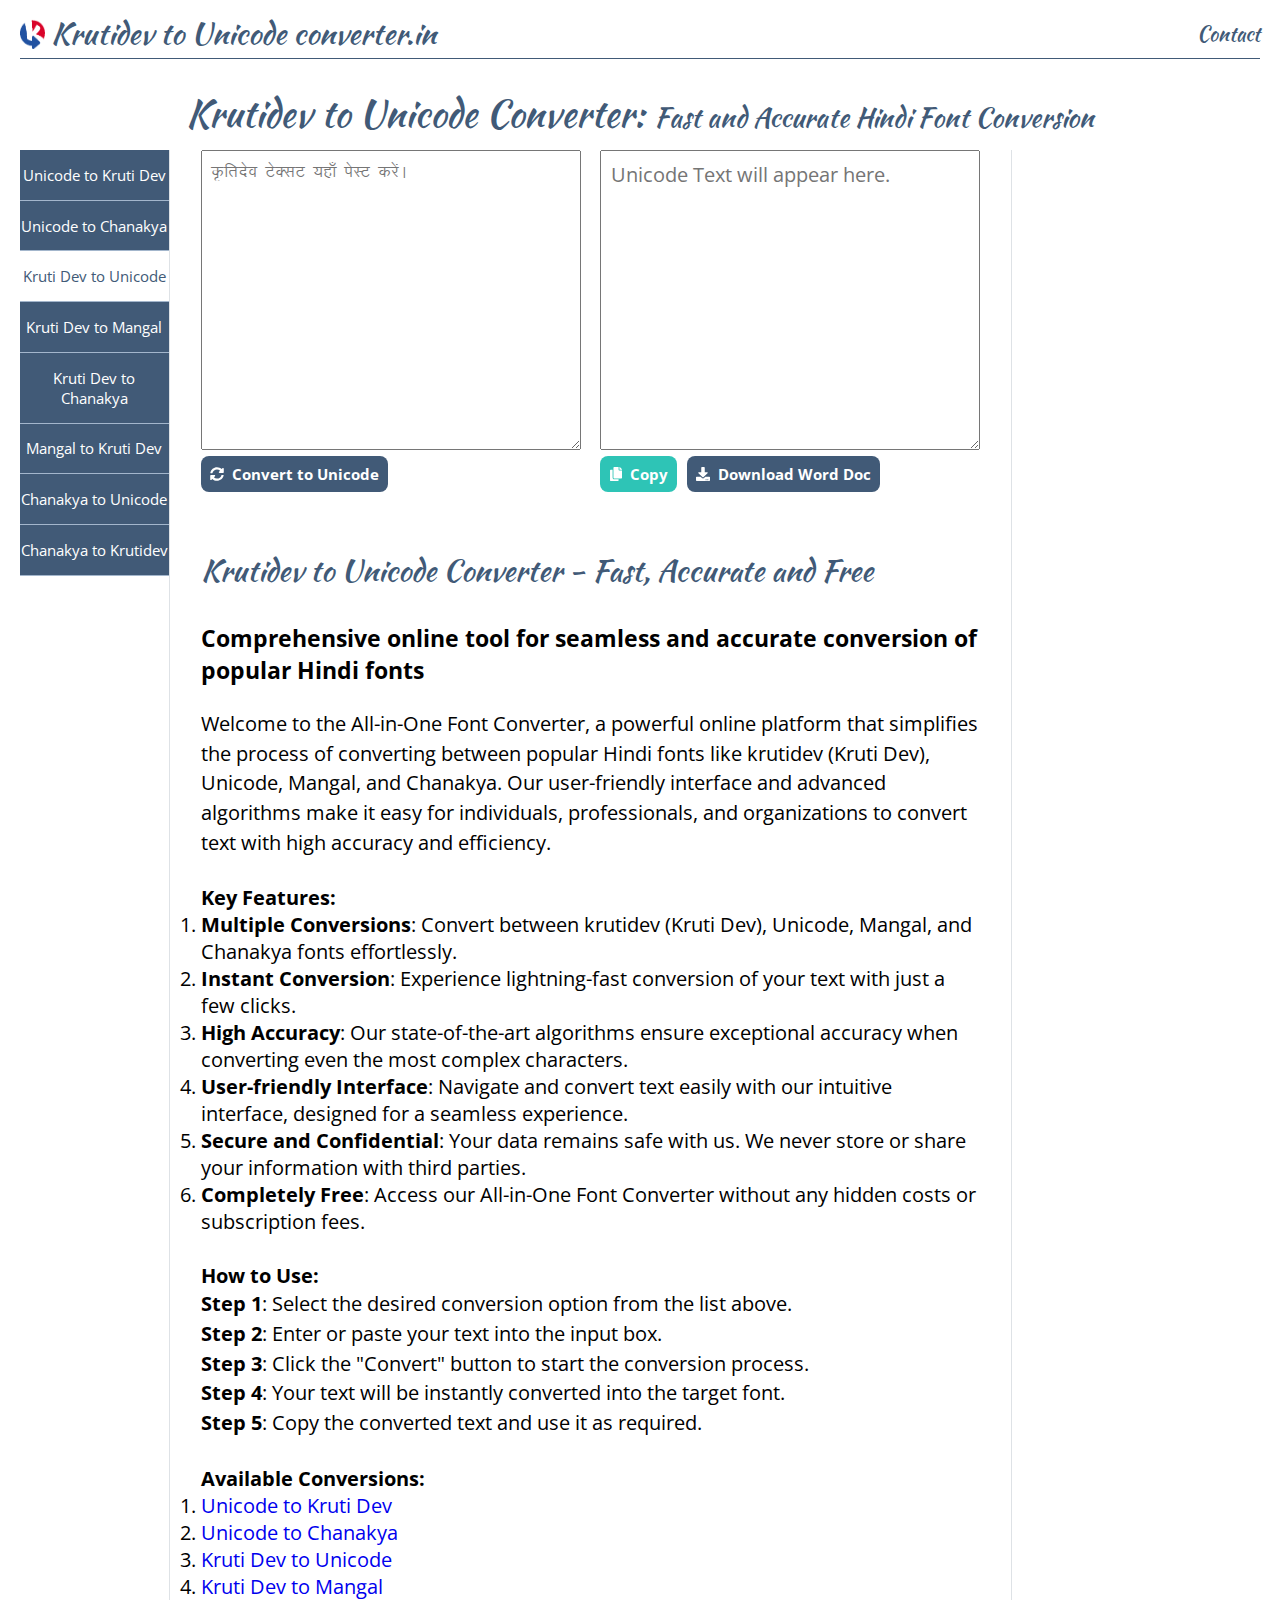
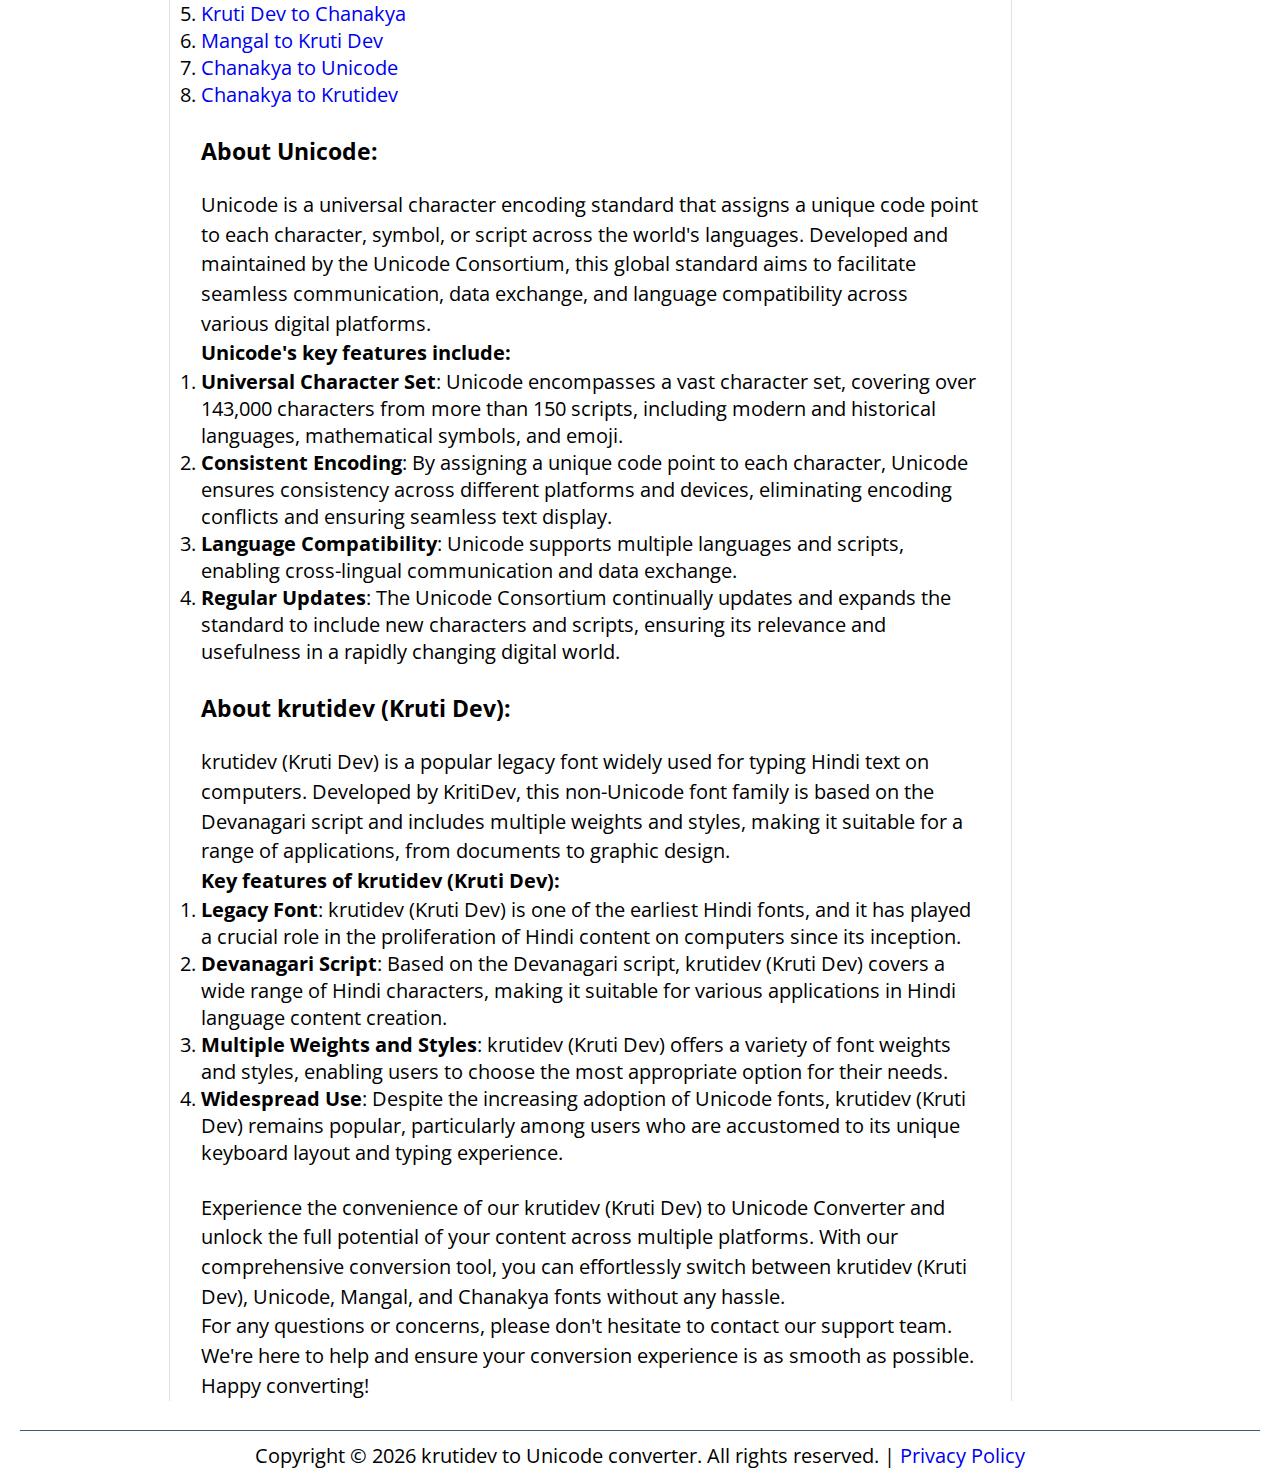
<file: src/index.html>
<!DOCTYPE html>
<html lang="en">

<head>
	<meta charset="UTF-8">
	<meta http-equiv="X-UA-Compatible" content="IE=edge">
	<meta name="viewport" content="width=device-width, initial-scale=1.0">
	<title>Krutidev to Unicode Converter - Krutidev, Unicode, Mangal and Chanakya Font Converters - Free Online
		Devanagari Font Conversion Tool</title>
	<meta name="title" content="krutidev to Unicode Font Converter">
	<meta name="description"
		content="Free online Hindi font conversion tool for Krutidev to Unicode, Unicode to Krutidev, Krutidev to Mangal, Mangal to Krutidev, Chanakya to Unicode, Unicode to Chanakya, Krutidev to Chanakya, and Chanakya to Krutidev. Convert Devanagari text quickly and accurately. Easily convert Krutidev to Unicode with our free online Devanagari font converter. Transform Krutidev-encoded Hindi text into Unicode in just a few clicks.">
	<meta name="keywords"
		content="Krutidev to Unicode converter, Unicode to Krutidev, Krutidev to Mangal, Mangal to Krutidev, Chanakya to Unicode, Unicode to Chanakya, Krutidev to Chanakya, Chanakya to Krutidev, Hindi font conversion, Devanagari font converter, Devanagari font conversion, online Krutidev converter, Krutidev Unicode transformation, Hindi font translation">

	<meta name="robots" content="index,follow">
	<meta name="copyright" content="Copyright © krutidev to Unicode Converter, 2023">
	<meta name="author" content="krutidev to unicode Converter">

	<link rel="shortcut icon" href="images/logo.png">
	<!-- CSS files -->
	<link rel="stylesheet" href="css/Adstyles.css">

	<!-- Google tag (gtag.js) -->
	<script async src="https://www.googletagmanager.com/gtag/js?id=G-FGCCK4E46G"></script>
	<script>
		window.dataLayer = window.dataLayer || [];
		function gtag() { dataLayer.push(arguments); }
		gtag('js', new Date());

		gtag('config', 'G-FGCCK4E46G');
	</script>
</head>

<body>

	<header>
		<nav class="navbar">
			<div class="navbar_logo-title">
				<a class="navbar_logo" href="index.html">
					<img src="images/logor.png" alt="Krutidev to Unicode converter logo">
				</a>
				<span class="title nowrap">Krutidev to Unicode converter.in</span>
			</div>
			<a class="navbar_link" href="contact.html">Contact</a>
		</nav>
	</header>

	<main class="main">
		<h1 class="main_h1 center">Krutidev to Unicode Converter: <span class="h1_span"> Fast and Accurate Hindi
				Font Conversion</span></h1>

		<div class="wrapper">
			<div class="secondary-nav">
				<ul class="secondary-nav_ul center">
					<li><a href="unicode-to-kruti-dev.html">Unicode to Kruti Dev</a></li>
					<li><a href="unicode-to-chanakya.html">Unicode to Chanakya</a></li>
					<li><a href="index.html">Kruti Dev to Unicode</a></li>
					<li><a href="kruti-dev-to-mangal.html">Kruti Dev to Mangal</a></li>
					<li><a href="kruti-dev-to-chanakya.html">Kruti Dev to Chanakya</a></li>
					<li><a href="mangal-to-kruti-dev.html">Mangal to Kruti Dev</a></li>
					<li><a href="chanakya-to-unicode.html">Chanakya to Unicode</a></li>
					<li><a href="chanakya-to-kruti-dev.html">Chanakya to Krutidev</a></li>
				</ul>
			</div>
			<section class="main_content">
				<div class="container">
					<div class="div_textarea">
						<textarea class="main_textarea font-kr" name="krutitext" id="krutitext"
							placeholder="Ñfrnso VsDlV ;gk¡ isLV djsaA" rows="10" onkeyup="krutiunicode()"
							onpaste="krutiunicode()" onchange="krutiunicode()"></textarea>

						<button class="main_btn center" onclick="krutiunicode()"><img src="images/icons/convert.svg"
								alt="convert_icon">Convert to
							Unicode</button>

					</div>
					<div class="div_textarea">
						<textarea class="main_textarea" name="unicodetext" id="unicodetext"
							placeholder="Unicode Text will appear here." rows="10"></textarea>

						<div class="container-btn">
							<button class="main_btn center copy-btn" onclick="copyclipboard()"><img
									src="images/icons/svg.svg" alt="copy_icon"> <span id="copy_txt">Copy</span></button>
							<button class="main_btn center" onclick="u_word()"><img src="images/icons/download.svg"
									alt="download_icon">Download Word Doc</button>
						</div>
					</div>
				</div>

				<article class="article">
					<h2 class="article_h2">Krutidev to Unicode Converter - Fast, Accurate and Free</h2>
					<h3 class="article_h3">Comprehensive online tool for seamless and accurate conversion of popular
						Hindi fonts</h3>
					<p>Welcome to the All-in-One Font Converter, a powerful online platform that simplifies the
						process
						of converting between popular Hindi fonts like krutidev (Kruti Dev), Unicode, Mangal, and
						Chanakya. Our
						user-friendly interface and advanced algorithms make it easy for individuals, professionals,
						and
						organizations to convert text with high accuracy and efficiency. </p>
					<br>
					<h4>Key Features:</h4>
					<ol class="article_ol">
						<li><b> Multiple Conversions</b>: Convert between krutidev (Kruti Dev), Unicode, Mangal, and
							Chanakya fonts
							effortlessly.</li>
						<li><b>Instant Conversion</b>: Experience lightning-fast conversion of your text with just a
							few
							clicks.</li>
						<li><b> High Accuracy</b>: Our state-of-the-art algorithms ensure exceptional accuracy when
							converting even the most complex characters.</li>
						<li><b> User-friendly Interface</b>: Navigate and convert text easily with our intuitive
							interface, designed for a seamless experience.</li>
						<li><b> Secure and Confidential</b>: Your data remains safe with us. We never store or share
							your information with third parties.</li>
						<li><b> Completely Free</b>: Access our All-in-One Font Converter without any hidden costs
							or
							subscription fees.</li>
					</ol>
					<br>
					<h4>How to Use:</h4>
					<p><b>Step 1</b>: Select the desired conversion option from the list above.</p>
					<p><b>Step 2</b>: Enter or paste your text into the input box.</p>
					<p><b>Step 3</b>: Click the "Convert" button to start the conversion process.</p>
					<p><b>Step 4</b>: Your text will be instantly converted into the target font.</p>
					<p><b>Step 5</b>: Copy the converted text and use it as required.</p>
					<br>
					<h4>Available Conversions:</h4>
					<ol class="article_ol nav_links">
						<li><a href="unicode-to-kruti-dev.html">Unicode to Kruti Dev</a></li>
						<li><a href="unicode-to-chanakya.html">Unicode to Chanakya</a></li>
						<li><a href="index.html">Kruti Dev to Unicode</a></li>
						<li><a href="kruti-dev-to-mangal.html">Kruti Dev to Mangal</a></li>
						<li><a href="kruti-dev-to-chanakya.html">Kruti Dev to Chanakya</a></li>
						<li><a href="mangal-to-kruti-dev.html">Mangal to Kruti Dev</a></li>
						<li><a href="chanakya-to-unicode.html">Chanakya to Unicode</a></li>
						<li><a href="chanakya-to-kruti-dev.html">Chanakya to Krutidev</a></li>

					</ol>
					<br>
					<h3>About Unicode:</h3>
					<p>Unicode is a universal character encoding standard that assigns a unique code point to each
						character, symbol, or script across the world's languages. Developed and maintained by the
						Unicode Consortium, this global standard aims to facilitate seamless communication, data
						exchange, and language compatibility across various digital platforms.</p>
					<p><b>Unicode's key features include:</b></p>
					<ol class="article_ol">
						<li><b> Universal Character Set</b>: Unicode encompasses a vast character set, covering over
							143,000 characters from more than 150 scripts, including modern and historical
							languages,
							mathematical symbols, and emoji.</li>
						<li><b> Consistent Encoding</b>: By assigning a unique code point to each character, Unicode
							ensures consistency across different platforms and devices, eliminating encoding
							conflicts
							and ensuring seamless text display.</li>
						<li><b> Language Compatibility</b>: Unicode supports multiple languages and scripts,
							enabling
							cross-lingual communication and data exchange.</li>
						<li><b> Regular Updates</b>: The Unicode Consortium continually updates and expands the
							standard
							to include new characters and scripts, ensuring its relevance and usefulness in a
							rapidly
							changing digital world.</li>
					</ol><br>
					<h3>About krutidev (Kruti Dev):</h3>
					<p>krutidev (Kruti Dev) is a popular legacy font widely used for typing Hindi text on computers.
						Developed by
						KritiDev, this non-Unicode font family is based on the Devanagari script and includes
						multiple
						weights and styles, making it suitable for a range of applications, from documents to
						graphic
						design.</p>
					<p><b>Key features of krutidev (Kruti Dev):</b></p>
					<ol class="article_ol">
						<li><b>Legacy Font</b>: krutidev (Kruti Dev) is one of the earliest Hindi fonts, and it has
							played a
							crucial role in the proliferation of Hindi content on computers since its inception.
						</li>
						<li><b> Devanagari Script</b>: Based on the Devanagari script, krutidev (Kruti Dev) covers a
							wide range of
							Hindi characters, making it suitable for various applications in Hindi language content
							creation.</li>
						<li><b> Multiple Weights and Styles</b>: krutidev (Kruti Dev) offers a variety of font
							weights
							and styles,
							enabling users to choose the most appropriate option for their needs.</li>
						<li><b> Widespread Use</b>: Despite the increasing adoption of Unicode fonts, krutidev
							(Kruti
							Dev) remains
							popular, particularly among users who are accustomed to its unique keyboard layout and
							typing experience.</li>
					</ol>
					<br>
					<p>Experience the convenience of our krutidev (Kruti Dev) to Unicode Converter and unlock the
						full
						potential of
						your
						content across multiple platforms. With our comprehensive conversion tool, you can
						effortlessly
						switch between krutidev (Kruti Dev), Unicode, Mangal, and Chanakya fonts without any hassle.
					</p>
					<p>For any questions or concerns, please don't hesitate to contact our support team. We're here
						to
						help and ensure your conversion experience is as smooth as possible. Happy converting!</p>

				</article>

			</section>
			<div class="advertisement">

			</div>
		</div>
	</main>

	<footer class="footer">
		<p class="center footer_p">Copyright &copy; <time id="year"></time> krutidev to Unicode converter. All rights
			reserved. | <a class="footer_a" href="privacypolicy.html">Privacy Policy</a> </p>
	</footer>

	<script src="js/krutiuni.js"></script>
	<script src="js/sidemenu.js"></script>
</body>

</html>
</file>
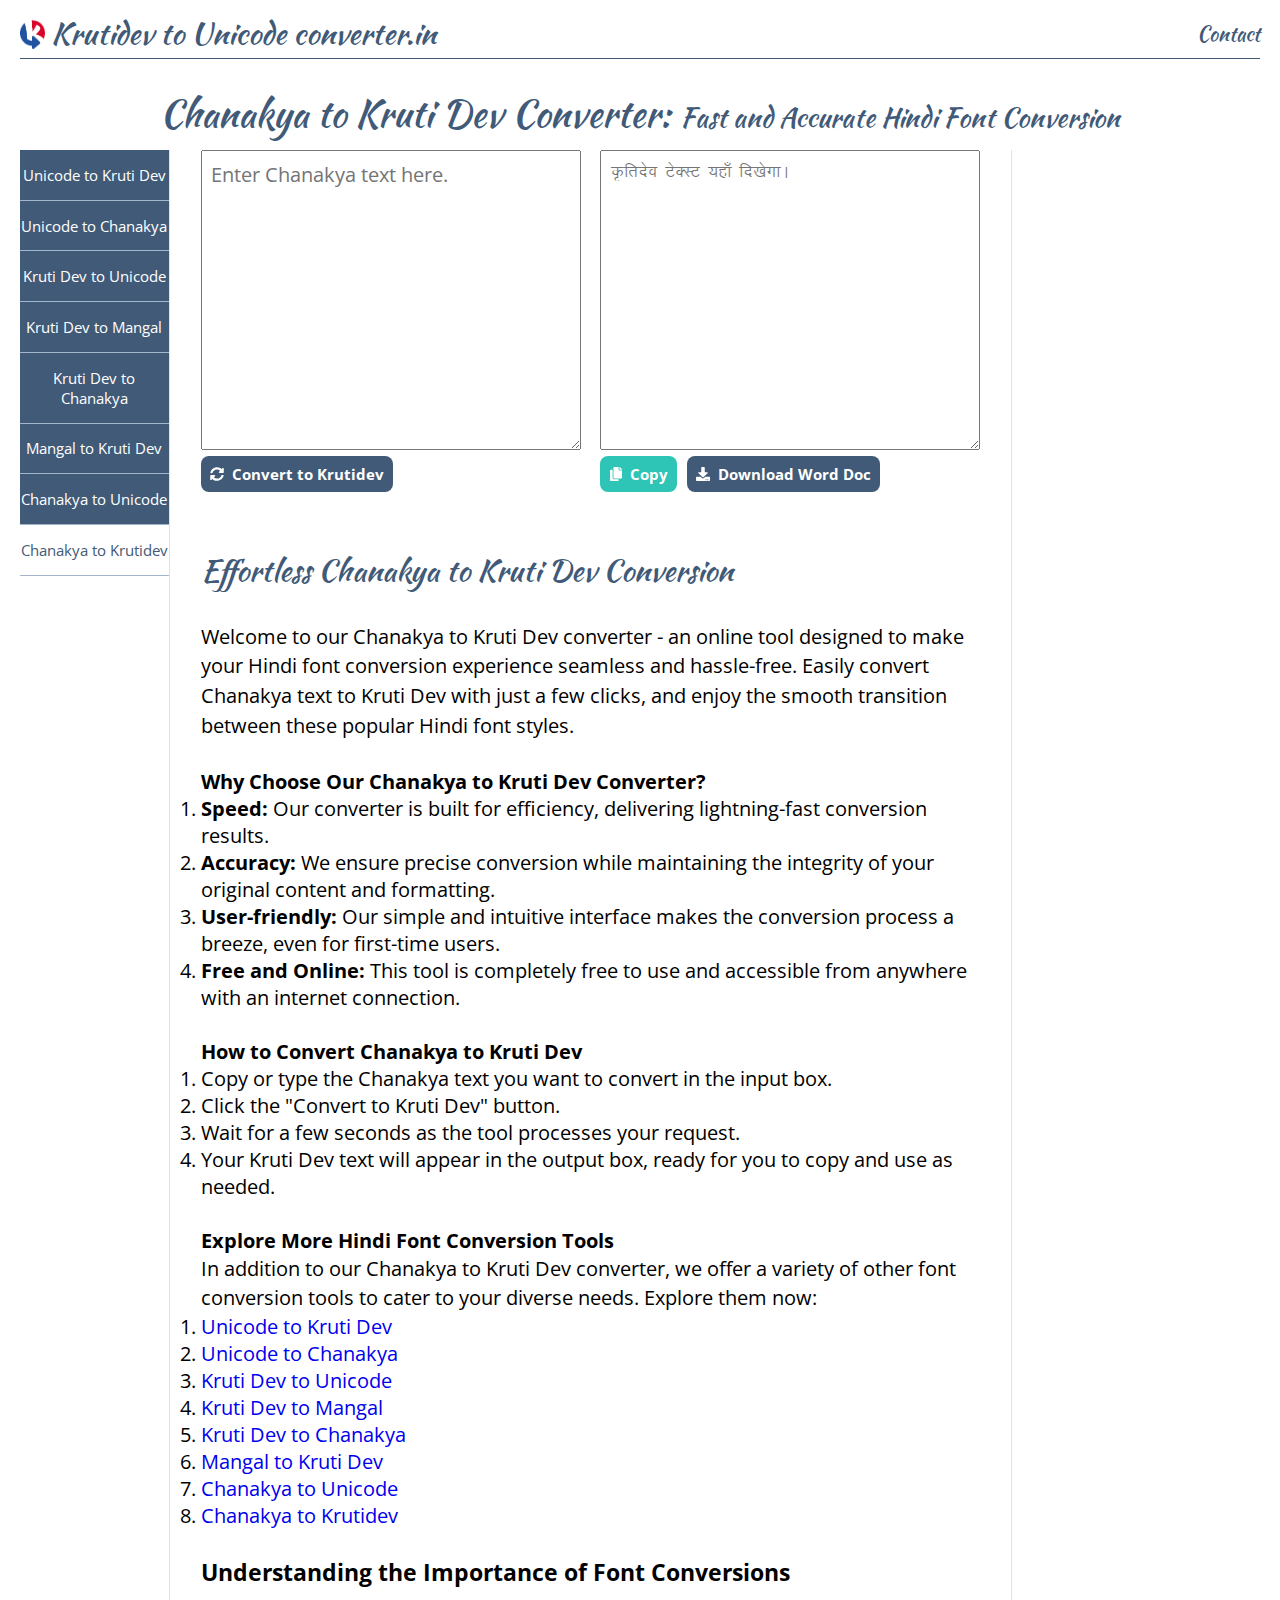
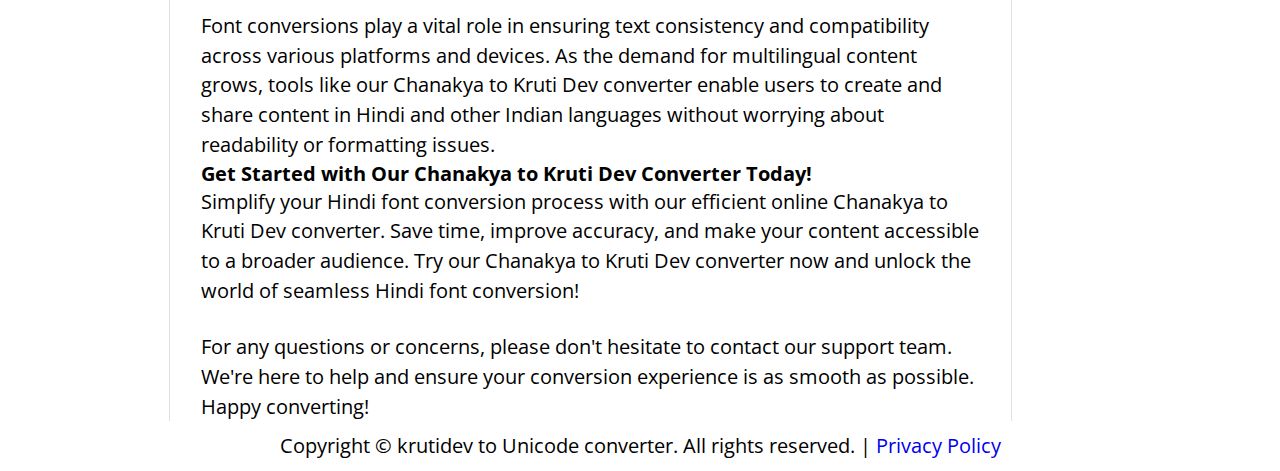
<file: src/chanakya-to-kruti-dev.html>
<!DOCTYPE html>
<html lang="en">

<head>
    <meta charset="UTF-8">
    <meta http-equiv="X-UA-Compatible" content="IE=edge">
    <meta name="viewport" content="width=device-width, initial-scale=1.0">
    <title>Chanakya to Krutidev Converter - Online Devanagari Font Conversion Tool</title>
    <meta name="title" content="Chanakya to Krutidev Font Converter">
    <meta name="description"
        content="Transform Chanakya to krutidev using our online Devanagari font converter. Convert Chanakya-encoded Hindi text to krutidev quickly and easily.">
    <meta name="keywords"
        content="Chanakya to Kruti Dev converter, Convert Chanakya to Kruti Dev, Chanakya font converter, Kruti Dev conversion tool, Chanakya to Kruti Dev software, Kruti Dev font converter online, Free Chanakya conversion tool, Download Chanakya to Kruti Dev converter, Chanakya to Kruti Dev for documents, Convert Chanakya text to Kruti Dev font, Typing in Kruti Dev from Chanakya, Change Chanakya font to Kruti Dev script, Chanakya to Kruti Dev encoding, Unicode Chanakya to Kruti Dev conversion, Devanagari script converter, Text transformation Chanakya to Kruti Dev, How to convert Chanakya to Kruti Dev, Chanakya to Kruti Dev conversion steps, Tutorial for Chanakya to Kruti Dev conversion, Help with Chanakya to Kruti Dev font change">

    <meta name="robots" content="index,follow">
    <meta name="copyright" content="Copyright © krutidev to Unicode Converter, 2023">
    <meta name="author" content="krutidev to unicode Converter">

    <link rel="shortcut icon" href="images/logo.png">
    <!-- CSS files -->
    <link rel="stylesheet" href="css/Adstyles.css">

    <!-- Google tag (gtag.js) -->
    <script async src="https://www.googletagmanager.com/gtag/js?id=G-FGCCK4E46G"></script>
    <script>
        window.dataLayer = window.dataLayer || [];
        function gtag() { dataLayer.push(arguments); }
        gtag('js', new Date());

        gtag('config', 'G-FGCCK4E46G');
    </script>
</head>

<body>

    <header>
        <nav class="navbar">
            <div class="navbar_logo-title">
                <a class="navbar_logo" href="index.html">
                    <img src="images/logor.png" alt="Krutidev to Unicode converter logo">
                </a>
                <span class="title nowrap">Krutidev to Unicode converter.in</span>
            </div>
            <a class="navbar_link" href="contact.html">Contact</a>
        </nav>
    </header>

    <main class="main">
        <h1 class="main_h1 center">Chanakya to Kruti Dev Converter: <span class="h1_span"> Fast and Accurate Hindi
                Font Conversion</span></h1>

        <div class="wrapper">
            <div class="secondary-nav">
                <ul class="secondary-nav_ul center">
                    <li><a href="unicode-to-kruti-dev.html">Unicode to Kruti Dev</a></li>
                    <li><a href="unicode-to-chanakya.html">Unicode to Chanakya</a></li>
                    <li><a href="index.html">Kruti Dev to Unicode</a></li>
                    <li><a href="kruti-dev-to-mangal.html">Kruti Dev to Mangal</a></li>
                    <li><a href="kruti-dev-to-chanakya.html">Kruti Dev to Chanakya</a></li>
                    <li><a href="mangal-to-kruti-dev.html">Mangal to Kruti Dev</a></li>
                    <li><a href="chanakya-to-unicode.html">Chanakya to Unicode</a></li>
                    <li><a href="chanakya-to-kruti-dev.html">Chanakya to Krutidev</a></li>
                </ul>
            </div>
            <section class="main_content">
                <div class="container">
                    <div class="div_textarea">
                        <textarea class="main_textarea" rows="10" placeholder="Enter Chanakya text here."
                            id="unicodetext" name="unicodetext" onkeyup="unicodekruti()" onpaste="unicodekruti()"
                            onchange="unicodekruti()"></textarea>

                        <button class="main_btn center" onclick="unicodekruti()"><img src="images/icons/convert.svg"
                                alt="convert_icon">Convert to
                            Krutidev</button>

                    </div>
                    <div class="div_textarea">
                        <textarea class="main_textarea font-kr" placeholder="—frnso VsDLV ;gk¡ fn[ksxkA" id="krutitext"
                            name="krutitext" rows="10"></textarea>

                        <div class="container-btn">
                            <button class="main_btn center copy-btn" onclick="copyclipboard()"><img
                                    src="images/icons/svg.svg" alt="copy_icon"> <span id="copy_txt">Copy</span></button>
                            <button class="main_btn center" onclick="u_word()"><img src="images/icons/download.svg"
                                    alt="download_icon">Download Word Doc</button>
                        </div>
                    </div>
                </div>

                <article class="article">
                    <h2 class="article_h2">Effortless Chanakya to Kruti Dev Conversion</h2>
                    <p>
                        Welcome to our Chanakya to Kruti Dev converter - an online tool designed to make your Hindi font
                        conversion experience seamless and hassle-free. Easily convert Chanakya text to Kruti Dev with
                        just a few clicks, and enjoy the smooth transition between these popular Hindi font styles.
                    </p>
                    <br>
                    <h4>Why Choose Our Chanakya to Kruti Dev Converter?</h4>
                    <ol class="article_ol">
                        <li><strong>Speed:</strong> Our converter is built for efficiency, delivering lightning-fast
                            conversion results.</li>
                        <li><strong>Accuracy:</strong> We ensure precise conversion while maintaining the integrity of
                            your original content and formatting.</li>
                        <li><strong>User-friendly:</strong> Our simple and intuitive interface makes the conversion
                            process a breeze, even for first-time users.</li>
                        <li><strong>Free and Online:</strong> This tool is completely free to use and accessible from
                            anywhere with an internet connection.</li>
                    </ol>
                    <br>
                    <h4>How to Convert Chanakya to Kruti Dev</h4>
                    <ol>
                        <li>Copy or type the Chanakya text you want to convert in the input box.</li>
                        <li>Click the "Convert to Kruti Dev" button.</li>
                        <li>Wait for a few seconds as the tool processes your request.</li>
                        <li>Your Kruti Dev text will appear in the output box, ready for you to copy and use as needed.
                        </li>
                    </ol>
                    <br>
                    <h4>Explore More Hindi Font Conversion Tools</h4>
                    <p>
                        In addition to our Chanakya to Kruti Dev converter, we offer a variety of other font conversion
                        tools to cater to your diverse needs. Explore them now:
                    </p>
                    <ol class="article_ol nav_links">
                        <li><a href="unicode-to-kruti-dev.html">Unicode to Kruti Dev</a></li>
                        <li><a href="unicode-to-chanakya.html">Unicode to Chanakya</a></li>
                        <li><a href="index.html">Kruti Dev to Unicode</a></li>
                        <li><a href="kruti-dev-to-mangal.html">Kruti Dev to Mangal</a></li>
                        <li><a href="kruti-dev-to-chanakya.html">Kruti Dev to Chanakya</a></li>
                        <li><a href="mangal-to-kruti-dev.html">Mangal to Kruti Dev</a></li>
                        <li><a href="chanakya-to-unicode.html">Chanakya to Unicode</a></li>
                        <li><a href="chanakya-to-kruti-dev.html">Chanakya to Krutidev</a></li>

                    </ol>
                    <br>
                    <h3>Understanding the Importance of Font Conversions</h3>
                    <p>
                        Font conversions play a vital role in ensuring text consistency and compatibility across various
                        platforms and devices. As the demand for multilingual content grows, tools like our Chanakya to
                        Kruti Dev converter enable users to create and share content in Hindi and other Indian languages
                        without worrying about readability or formatting issues.
                    </p>
                    <h4>Get Started with Our Chanakya to Kruti Dev Converter Today!</h4>
                    <p>
                        Simplify your Hindi font conversion process with our efficient online Chanakya to Kruti Dev
                        converter. Save time, improve accuracy, and make your content accessible to a broader audience.
                        Try
                        our Chanakya to Kruti Dev converter now and unlock the world of seamless Hindi font conversion!
                    </p><br>
                    <p>For any questions or concerns, please don't hesitate to contact our support team. We're here
                        to
                        help and ensure your conversion experience is as smooth as possible. Happy converting!</p>

                </article>

            </section>
            <div class="advertisement">

            </div>
        </div>
    </main>

    <footer class="footsrc/kruti-dev-to-mangal.htmler">
        <p class="center footer_p">Copyright &copy; <time id="year"></time> krutidev to Unicode converter. All rights
            reserved. | <a class="footer_a" href="privacypolicy.html">Privacy Policy</a> </p>
    </footer>

    <script src="js/unikruti.js"></script>
    <script src="js/sidemenu.js"></script>
</body>

</html>
</file>
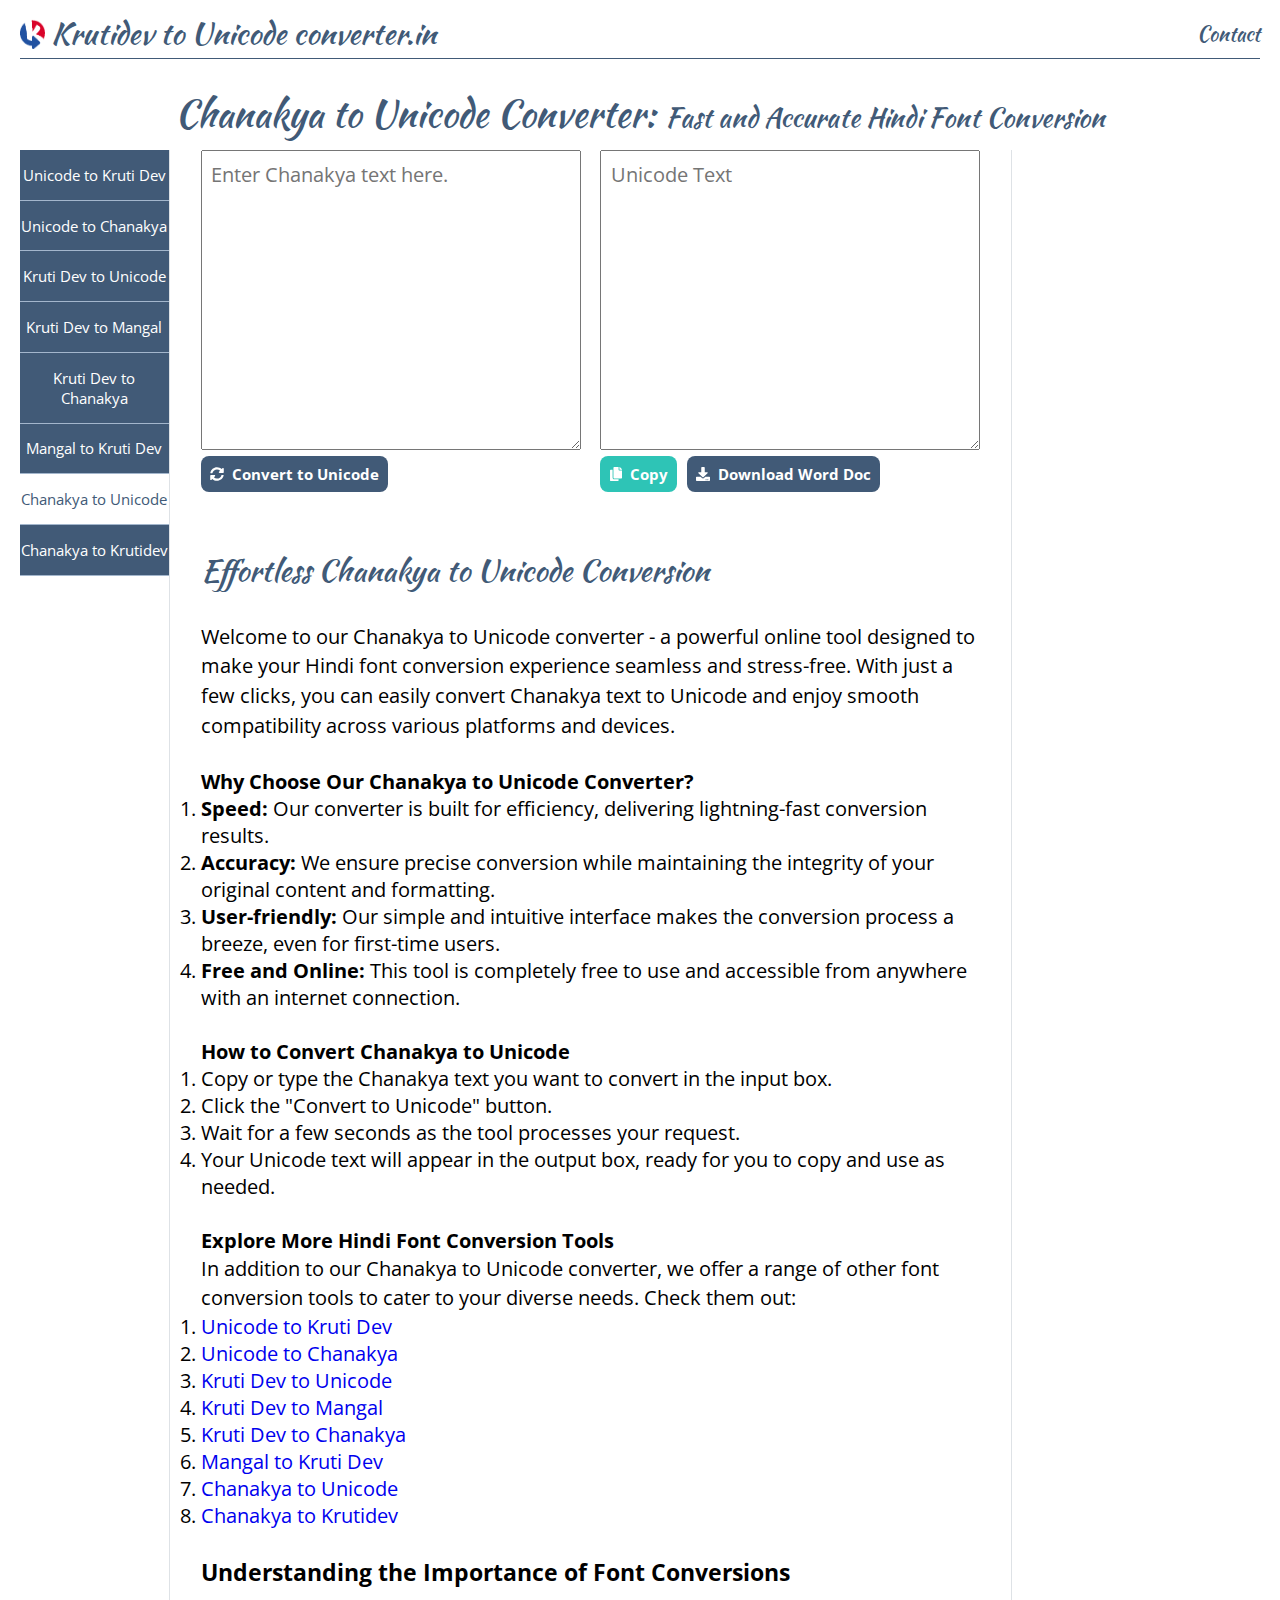
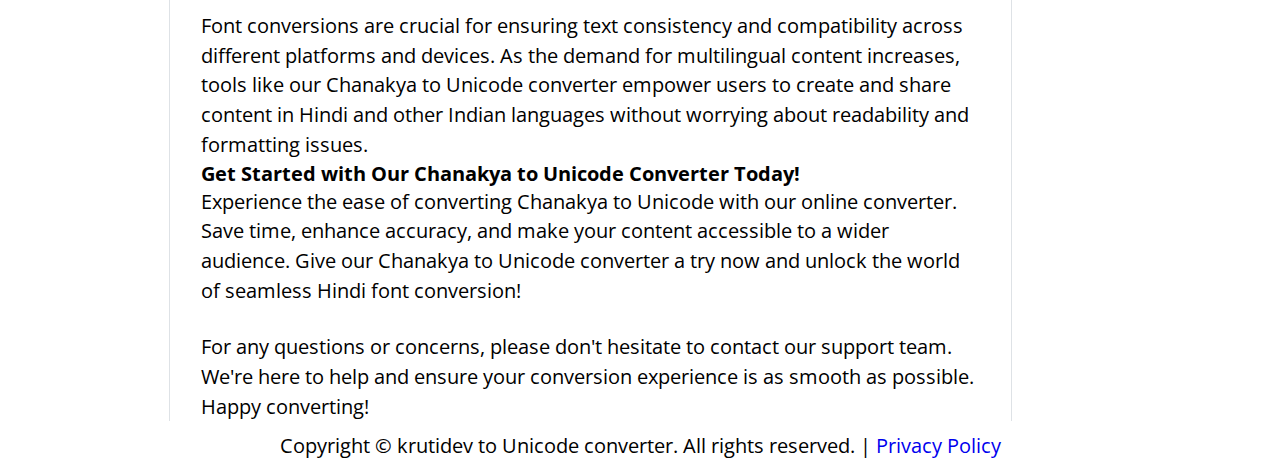
<file: src/chanakya-to-unicode.html>
<!DOCTYPE html>
<html lang="en">

<head>
    <meta charset="UTF-8">
    <meta http-equiv="X-UA-Compatible" content="IE=edge">
    <meta name="viewport" content="width=device-width, initial-scale=1.0">
    <title>Chanakya to Unicode Converter - Online Devanagari Font Conversion Tool</title>
    <meta name="title" content="Chanakya to Unicode Font Converter">
    <meta name="description"
        content="Convert Chanakya to Unicode with our free online Devanagari font converter. Transform Chanakya-encoded Hindi text into Unicode format effortlessly.">
    <meta name="keywords" content="Chanakya font converter, Chanakya to Unicode conversion, Devanagari script converter, Hindi font transformation, Online Chanakya font tool, Unicode text converter, Sanskrit font converter, Chanakya script to Unicode, Free Chanakya conversion software, Indian language font converter, Chanakya encoding to Unicode, Devanagari script transformation, Hindi Unicode conversion tool, Sanskrit Unicode translator, Chanakya font utility online, Automated Chanakya to Unicode, Convert Chanakya text online, Unicode script generator from Chanakya, Chanakya to Unicode script converter, Easy Chanakya conversion tool
        ">

    <meta name="robots" content="index,follow">
    <meta name="copyright" content="Copyright © krutidev to Unicode Converter, 2023">
    <meta name="author" content="krutidev to unicode Converter">

    <link rel="shortcut icon" href="images/logo.png">
    <!-- CSS files -->
    <link rel="stylesheet" href="css/Adstyles.css">

    <!-- Google tag (gtag.js) -->
    <script async src="https://www.googletagmanager.com/gtag/js?id=G-FGCCK4E46G"></script>
    <script>
        window.dataLayer = window.dataLayer || [];
        function gtag() { dataLayer.push(arguments); }
        gtag('js', new Date());

        gtag('config', 'G-FGCCK4E46G');
    </script>
</head>

<body>

    <header>
        <nav class="navbar">
            <div class="navbar_logo-title">
                <a class="navbar_logo" href="index.html">
                    <img src="images/logor.png" alt="Krutidev to Unicode converter logo">
                </a>
                <span class="title nowrap">Krutidev to Unicode converter.in</span>
            </div>
            <a class="navbar_link" href="contact.html">Contact</a>
        </nav>
    </header>

    <main class="main">
        <h1 class="main_h1 center">Chanakya to Unicode Converter: <span class="h1_span"> Fast and Accurate Hindi
                Font Conversion</span></h1>

        <div class="wrapper">
            <div class="secondary-nav">
                <ul class="secondary-nav_ul center">
                    <li><a href="unicode-to-kruti-dev.html">Unicode to Kruti Dev</a></li>
                    <li><a href="unicode-to-chanakya.html">Unicode to Chanakya</a></li>
                    <li><a href="index.html">Kruti Dev to Unicode</a></li>
                    <li><a href="kruti-dev-to-mangal.html">Kruti Dev to Mangal</a></li>
                    <li><a href="kruti-dev-to-chanakya.html">Kruti Dev to Chanakya</a></li>
                    <li><a href="mangal-to-kruti-dev.html">Mangal to Kruti Dev</a></li>
                    <li><a href="chanakya-to-unicode.html">Chanakya to Unicode</a></li>
                    <li><a href="chanakya-to-kruti-dev.html">Chanakya to Krutidev</a></li>
                </ul>
            </div>
            <section class="main_content">
                <div class="container">
                    <div class="div_textarea">
                        <textarea class="main_textarea" rows="10" placeholder="Enter Chanakya text here."
                            id="chanakya_text" name="chanakya_text" onkeyup="chanakyaunicode()"
                            onpaste="chanakyaunicode()" onchange="chanakyaunicode()"></textarea>

                        <button class="main_btn center" onclick="chanakyaunicode()"><img src="images/icons/convert.svg"
                                alt="convert_icon">Convert to
                            Unicode</button>

                    </div>
                    <div class="div_textarea">
                        <textarea class="main_textarea" placeholder="Unicode Text" id="unicode_text" name="unicode_text"
                            rows="10"></textarea>

                        <div class="container-btn">
                            <button class="main_btn center copy-btn" onclick="copyclipboard()"><img
                                    src="images/icons/svg.svg" alt="copy_icon"> <span id="copy_txt">Copy</span></button>
                            <button class="main_btn center" onclick="u_word()"><img src="images/icons/download.svg"
                                    alt="download_icon">Download Word Doc</button>
                        </div>
                    </div>
                </div>

                <article class="article">
                    <h2 class="article_h2">Effortless Chanakya to Unicode Conversion</h2>
                    <p>
                        Welcome to our Chanakya to Unicode converter - a powerful online tool designed to make your
                        Hindi
                        font conversion experience seamless and stress-free. With just a few clicks, you can easily
                        convert
                        Chanakya text to Unicode and enjoy smooth compatibility across various platforms and devices.
                    </p>
                    <br>
                    <h4>Why Choose Our Chanakya to Unicode Converter?</h4>
                    <ol class="article_ol">
                        <li><strong>Speed:</strong> Our converter is built for efficiency, delivering lightning-fast
                            conversion results.</li>
                        <li><strong>Accuracy:</strong> We ensure precise conversion while maintaining the integrity of
                            your original content and formatting.</li>
                        <li><strong>User-friendly:</strong> Our simple and intuitive interface makes the conversion
                            process a breeze, even for first-time users.</li>
                        <li><strong>Free and Online:</strong> This tool is completely free to use and accessible from
                            anywhere with an internet connection.</li>
                    </ol>
                    <br>
                    <h4>How to Convert Chanakya to Unicode</h4>
                    <ol>
                        <li>Copy or type the Chanakya text you want to convert in the input box.</li>
                        <li>Click the "Convert to Unicode" button.</li>
                        <li>Wait for a few seconds as the tool processes your request.</li>
                        <li>Your Unicode text will appear in the output box, ready for you to copy and use as needed.
                        </li>
                    </ol>
                    <br>
                    <h4>Explore More Hindi Font Conversion Tools</h4>
                    <p>
                        In addition to our Chanakya to Unicode converter, we offer a range of other font conversion
                        tools to
                        cater to your diverse needs. Check them out:
                    </p>
                    <ol class="article_ol nav_links">
                        <li><a href="unicode-to-kruti-dev.html">Unicode to Kruti Dev</a></li>
                        <li><a href="unicode-to-chanakya.html">Unicode to Chanakya</a></li>
                        <li><a href="index.html">Kruti Dev to Unicode</a></li>
                        <li><a href="kruti-dev-to-mangal.html">Kruti Dev to Mangal</a></li>
                        <li><a href="kruti-dev-to-chanakya.html">Kruti Dev to Chanakya</a></li>
                        <li><a href="mangal-to-kruti-dev.html">Mangal to Kruti Dev</a></li>
                        <li><a href="chanakya-to-unicode.html">Chanakya to Unicode</a></li>
                        <li><a href="chanakya-to-kruti-dev.html">Chanakya to Krutidev</a></li>

                    </ol>
                    <br>
                    <h3>Understanding the Importance of Font Conversions</h3>
                    <p>
                        Font conversions are crucial for ensuring text consistency and compatibility across different
                        platforms and devices. As the demand for multilingual content increases, tools like our Chanakya
                        to
                        Unicode converter empower users to create and share content in Hindi and other Indian languages
                        without worrying about readability and formatting issues.
                    </p>
                    <h4>Get Started with Our Chanakya to Unicode Converter Today!</h4>
                    <p>
                        Experience the ease of converting Chanakya to Unicode with our online converter. Save time,
                        enhance
                        accuracy, and make your content accessible to a wider audience. Give our Chanakya to Unicode
                        converter a try now and unlock the world of seamless Hindi font conversion!
                    </p><br>
                    <p>For any questions or concerns, please don't hesitate to contact our support team. We're here
                        to
                        help and ensure your conversion experience is as smooth as possible. Happy converting!</p>

                </article>

            </section>
            <div class="advertisement">

            </div>
        </div>
    </main>

    <footer class="footsrc/kruti-dev-to-mangal.htmler">
        <p class="center footer_p">Copyright &copy; <time id="year"></time> krutidev to Unicode converter. All rights
            reserved. | <a class="footer_a" href="privacypolicy.html">Privacy Policy</a> </p>
    </footer>

    <script src="js/chanakyauni.js"></script>
    <script src="js/sidemenu.js"></script>
</body>

</html>
</file>
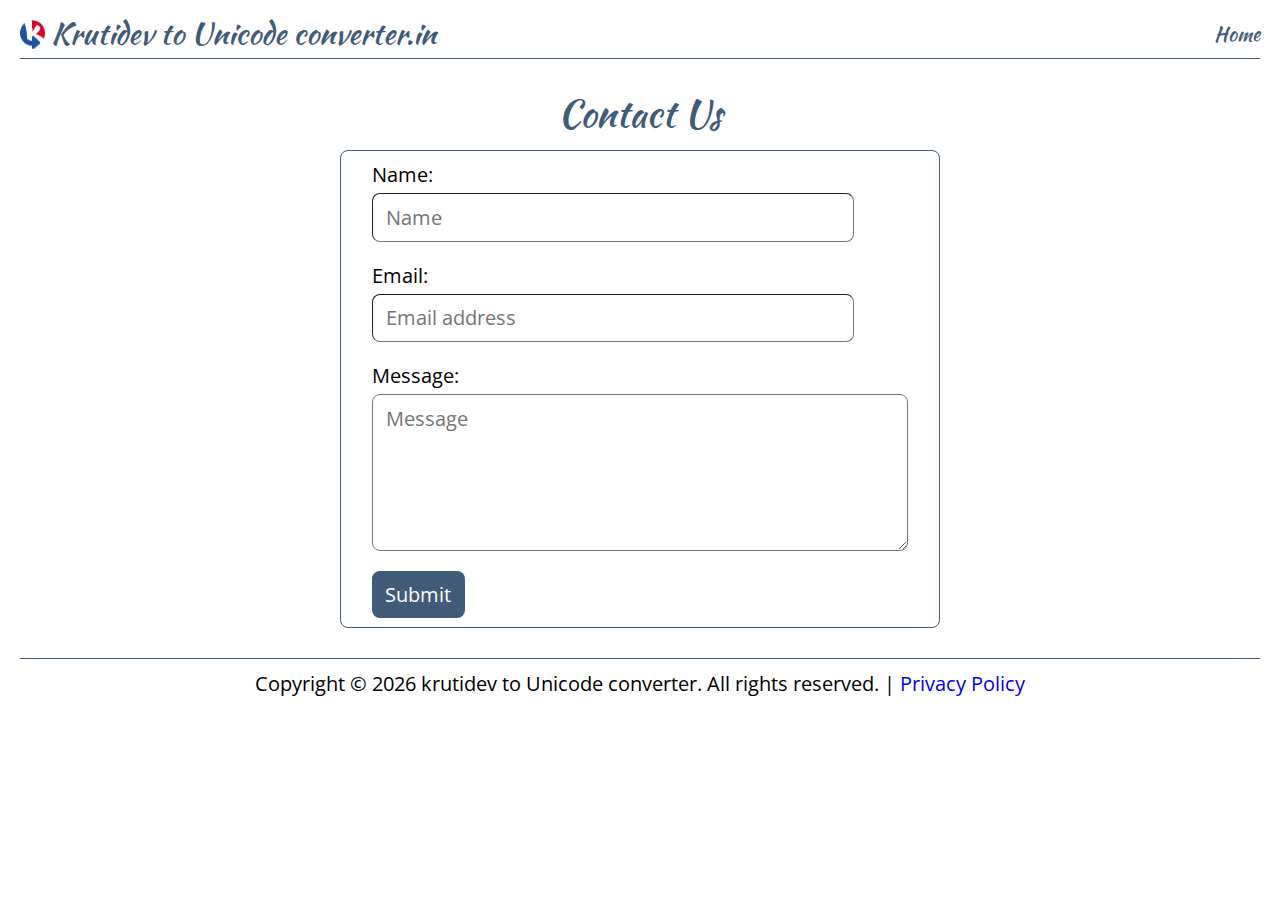
<file: src/contact.html>
<!DOCTYPE html>
<html lang="en">

<head>
    <meta charset="UTF-8">
    <meta http-equiv="X-UA-Compatible" content="IE=edge">
    <meta name="viewport" content="width=device-width, initial-scale=1.0">
    <title>Krutidev to Unicode Converter - Krutidev, Unicode, Mangal and Chanakya Font Converters - Free Online
        Devanagari Font Conversion Tool</title>
    <meta name="title" content="krutidev to Unicode Font Converter Contact">
    <meta name="description"
        content="Free online Hindi font conversion tool for Krutidev to Unicode, Unicode to Krutidev, Krutidev to Mangal, Mangal to Krutidev, Chanakya to Unicode, Unicode to Chanakya, Krutidev to Chanakya, and Chanakya to Krutidev. Convert Devanagari text quickly and accurately. Easily convert Krutidev to Unicode with our free online Devanagari font converter. Transform Krutidev-encoded Hindi text into Unicode in just a few clicks.">
    <meta name="keywords"
        content="Krutidev to Unicode converter, Unicode to Krutidev, Krutidev to Mangal, Mangal to Krutidev, Chanakya to Unicode, Unicode to Chanakya, Krutidev to Chanakya, Chanakya to Krutidev, Hindi font conversion, Devanagari font converter, Devanagari font conversion, online Krutidev converter, Krutidev Unicode transformation, Hindi font translation">

    <meta name="robots" content="index,follow">
    <meta name="copyright" content="Copyright © krutidev to Unicode Converter, 2024">
    <meta name="author" content="krutidev to unicode Converter">

    <link rel="shortcut icon" href="images/logo.png">
    <!-- CSS files -->
    <link rel="stylesheet" href="css/Adstyles.css">
    <!-- Google tag (gtag.js) -->
</head>

<body>

    <header>
        <nav class="navbar">
            <div class="navbar_logo-title">
                <a class="navbar_logo" href="index.html">
                    <img src="images/logor.png" alt="Krutidev to Unicode converter logo">
                </a>
                <span class="title">Krutidev to Unicode converter.in</span>
            </div>
            <a class="navbar_link" href="index.html">Home</a>
        </nav>
    </header>

    <main class="main">
        <h1 class="main_h1 center">Contact Us</h1>
        <div id="contact">
            <div class="contact_form">
                <form action="contact.php" method="post">
                    <div class="form_field">
                        <label class="form_label" for="name">Name:</label>
                        <input class="form_input" placeholder="Name" type="text" id="name" name="name" required>
                    </div>
                    <div class="form_field">
                        <label class="form_label" for="email">Email:</label>
                        <input class="form_input" placeholder="Email address" type="email" id="email" name="email"
                            required>
                    </div>
                    <div class="form_field">
                        <label class="form_label" for="message">Message:</label>
                        <textarea class="form_textarea" placeholder="Message" id="message" name="message" rows="5"
                            required></textarea>
                    </div>
                    <button type="submit" class="btn_submit">Submit</button>
                </form>
            </div>
        </div>


    </main>

    <footer class="footer">
        <p class="center footer_p">Copyright &copy; <time id="year"></time> krutidev to Unicode converter. All rights
            reserved. | <a class="footer_a" href="privacypolicy.html">Privacy Policy</a> </p>
    </footer>

    <script src="js/krutiuni.js"></script>
</body>

</html>
</file>
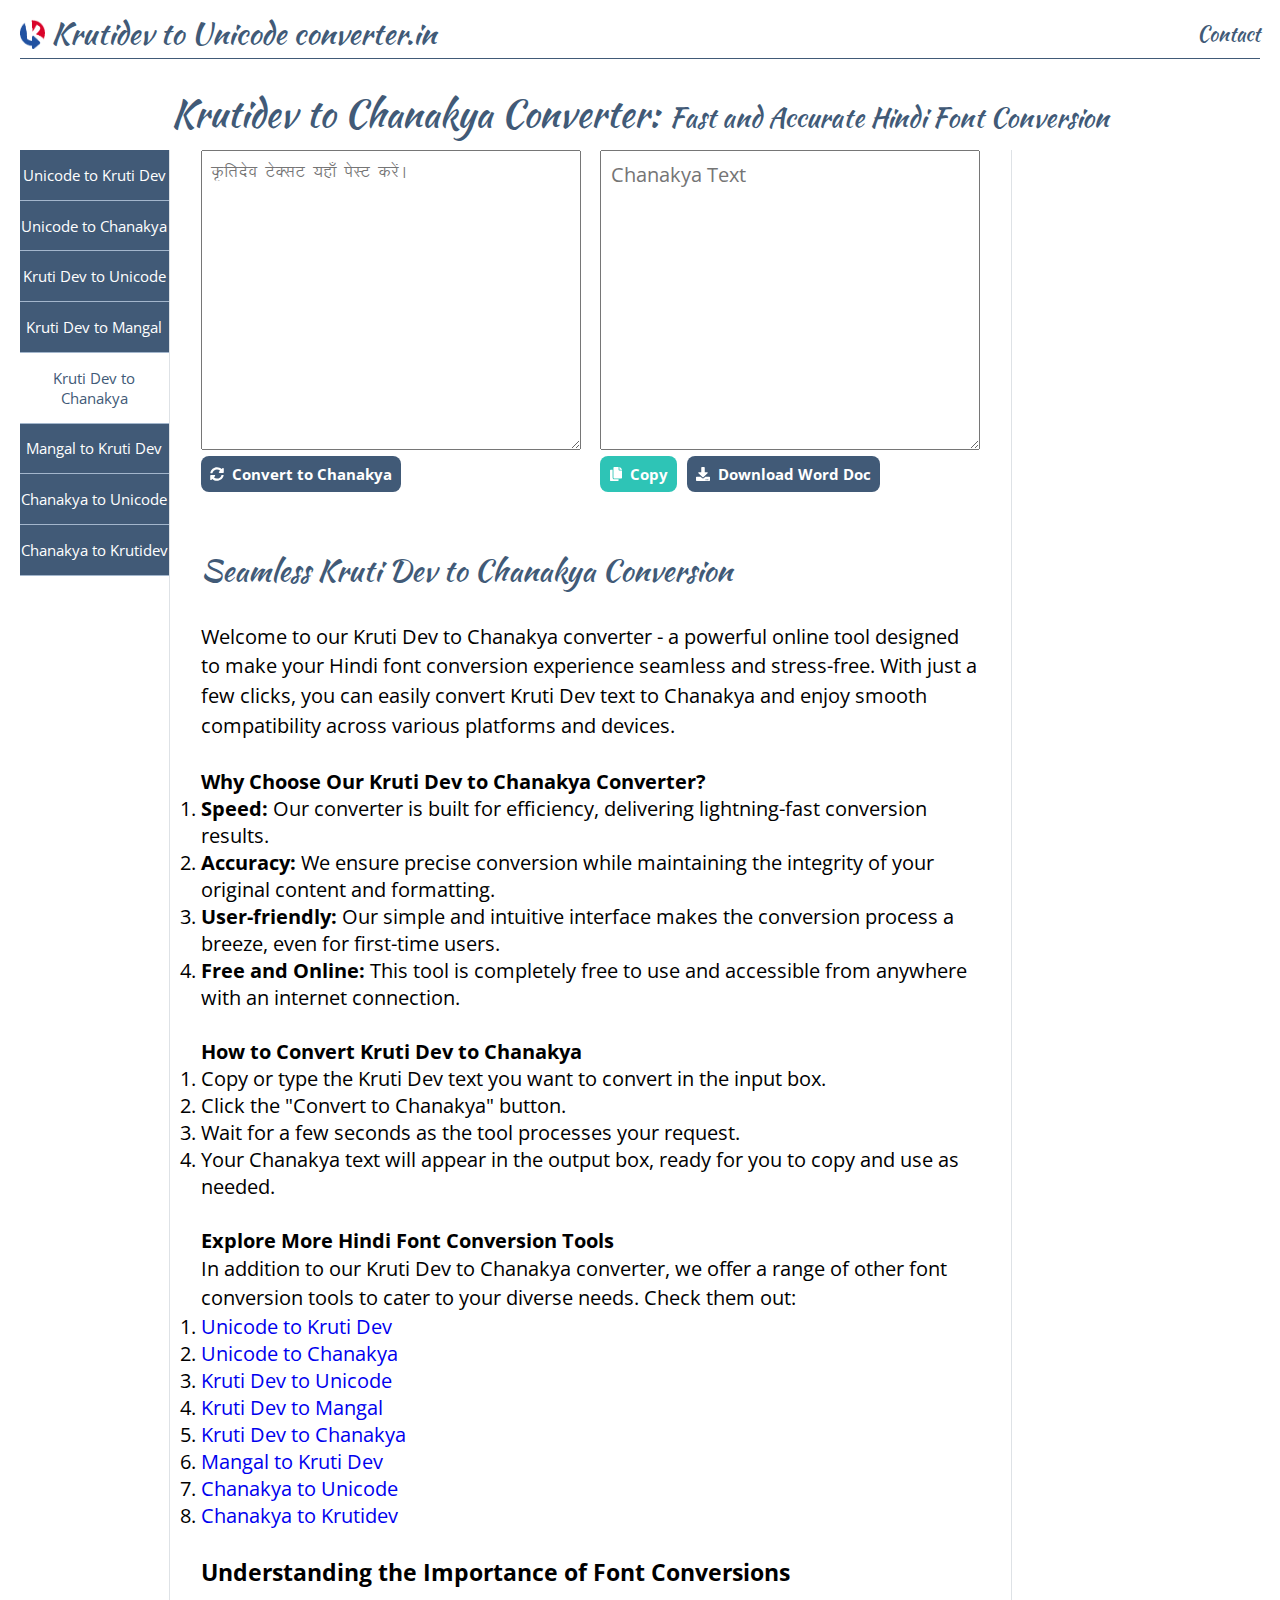
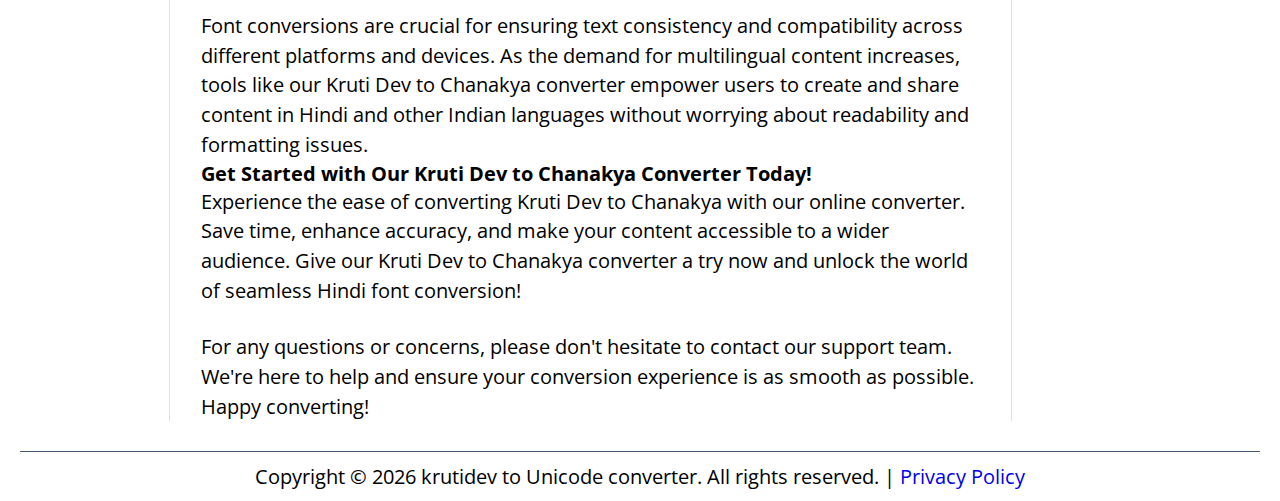
<file: src/kruti-dev-to-chanakya.html>
<!DOCTYPE html>
<html lang="en">

<head>
    <meta charset="UTF-8">
    <meta http-equiv="X-UA-Compatible" content="IE=edge">
    <meta name="viewport" content="width=device-width, initial-scale=1.0">
    <title>krutidev to Chanakya Converter - Free Online Devanagari Font Conversion</title>
    <meta name="title" content="krutidev to Chanakya Font Converter">
    <meta name="description"
        content="Convert krutidev to Chanakya with our free online Devanagari font converter. Experience a seamless krutidev to Chanakya transformation in seconds.">
    <meta name="keywords"
        content="Krutidev font, Chanakya font, Devanagari script converter, Hindi font converter, Text conversion tool, Unicode to non-Unicode converter, Font transcoding software, Online Hindi font conversion, Krutidev to Chanakya translation, Devanagari script transcription, Indian language font converter, Unicode text to Chanakya, Digital Hindi typography, Font mapping technology, Script conversion algorithms, Web-based font converter, Desktop font conversion application, Hindi typing tool, Krutidev encoding, Chanakya encoding">

    <meta name="robots" content="index,follow">
    <meta name="copyright" content="Copyright © krutidev to Unicode Converter, 2023">
    <meta name="author" content="krutidev to unicode Converter">

    <link rel="shortcut icon" href="images/logo.png">
    <!-- CSS files -->
    <link rel="stylesheet" href="css/Adstyles.css">

    <!-- Google tag (gtag.js) -->
    <script async src="https://www.googletagmanager.com/gtag/js?id=G-FGCCK4E46G"></script>
    <script>
        window.dataLayer = window.dataLayer || [];
        function gtag() { dataLayer.push(arguments); }
        gtag('js', new Date());

        gtag('config', 'G-FGCCK4E46G');
    </script>
</head>

<body>

    <header>
        <nav class="navbar">
            <div class="navbar_logo-title">
                <a class="navbar_logo" href="index.html">
                    <img src="images/logor.png" alt="Krutidev to Unicode converter logo">
                </a>
                <span class="title nowrap">Krutidev to Unicode converter.in</span>
            </div>
            <a class="navbar_link" href="contact.html">Contact</a>
        </nav>
    </header>

    <main class="main">
        <h1 class="main_h1 center">Krutidev to Chanakya Converter: <span class="h1_span"> Fast and Accurate Hindi
                Font Conversion</span></h1>

        <div class="wrapper">
            <div class="secondary-nav">
                <ul class="secondary-nav_ul center">
                    <li><a href="unicode-to-kruti-dev.html">Unicode to Kruti Dev</a></li>
                    <li><a href="unicode-to-chanakya.html">Unicode to Chanakya</a></li>
                    <li><a href="index.html">Kruti Dev to Unicode</a></li>
                    <li><a href="kruti-dev-to-mangal.html">Kruti Dev to Mangal</a></li>
                    <li><a href="kruti-dev-to-chanakya.html">Kruti Dev to Chanakya</a></li>
                    <li><a href="mangal-to-kruti-dev.html">Mangal to Kruti Dev</a></li>
                    <li><a href="chanakya-to-unicode.html">Chanakya to Unicode</a></li>
                    <li><a href="chanakya-to-kruti-dev.html">Chanakya to Krutidev</a></li>
                </ul>
            </div>
            <section class="main_content">
                <div class="container">
                    <div class="div_textarea">
                        <textarea class="main_textarea font-kr" name="krutitext" id="krutitext"
                            placeholder="Ñfrnso VsDlV ;gk¡ isLV djsaA" rows="10" onkeyup="krutiunicode()"
                            onpaste="krutiunicode()" onchange="krutiunicode()"></textarea>

                        <button class="main_btn center" onclick="krutiunicode()"><img src="images/icons/convert.svg"
                                alt="convert_icon">Convert to
                            Chanakya</button>

                    </div>
                    <div class="div_textarea">
                        <textarea class="main_textarea" placeholder="Chanakya Text" id="unicodetext" name="unicodetext"
                            rows="10"></textarea>

                        <div class="container-btn">
                            <button class="main_btn center copy-btn" onclick="copyclipboard()"><img
                                    src="images/icons/svg.svg" alt="copy_icon"> <span id="copy_txt">Copy</span></button>
                            <button class="main_btn center" onclick="u_word()"><img src="images/icons/download.svg"
                                    alt="download_icon">Download Word Doc</button>
                        </div>
                    </div>
                </div>

                <article class="article">
                    <h2 class="article_h2">Seamless Kruti Dev to Chanakya Conversion</h2>
                    <p>
                        Welcome to our Kruti Dev to Chanakya converter - a powerful online tool designed to make your
                        Hindi font conversion experience seamless and stress-free. With just a few clicks, you can
                        easily convert Kruti Dev text to Chanakya and enjoy smooth compatibility across various
                        platforms and devices.
                    </p>
                    <br>
                    <h4>Why Choose Our Kruti Dev to Chanakya Converter?</h4>
                    <ol class="article_ol">
                        <li><strong>Speed:</strong> Our converter is built for efficiency, delivering lightning-fast
                            conversion results.</li>
                        <li><strong>Accuracy:</strong> We ensure precise conversion while maintaining the integrity of
                            your original content and formatting.</li>
                        <li><strong>User-friendly:</strong> Our simple and intuitive interface makes the conversion
                            process a breeze, even for first-time users.</li>
                        <li><strong>Free and Online:</strong> This tool is completely free to use and accessible from
                            anywhere with an internet connection.</li>
                    </ol>
                    <br>
                    <h4>How to Convert Kruti Dev to Chanakya</h4>
                    <ol>
                        <li>Copy or type the Kruti Dev text you want to convert in the input box.</li>
                        <li>Click the "Convert to Chanakya" button.</li>
                        <li>Wait for a few seconds as the tool processes your request.</li>
                        <li>Your Chanakya text will appear in the output box, ready for you to copy and use as needed.
                        </li>
                    </ol>
                    <br>
                    <h4>Explore More Hindi Font Conversion Tools</h4>
                    <p>
                        In addition to our Kruti Dev to Chanakya converter, we offer a range of other font conversion
                        tools to cater to your diverse needs. Check them out:
                    </p>
                    <ol class="article_ol nav_links">
                        <li><a href="unicode-to-kruti-dev.html">Unicode to Kruti Dev</a></li>
                        <li><a href="unicode-to-chanakya.html">Unicode to Chanakya</a></li>
                        <li><a href="index.html">Kruti Dev to Unicode</a></li>
                        <li><a href="kruti-dev-to-mangal.html">Kruti Dev to Mangal</a></li>
                        <li><a href="kruti-dev-to-chanakya.html">Kruti Dev to Chanakya</a></li>
                        <li><a href="mangal-to-kruti-dev.html">Mangal to Kruti Dev</a></li>
                        <li><a href="chanakya-to-unicode.html">Chanakya to Unicode</a></li>
                        <li><a href="chanakya-to-kruti-dev.html">Chanakya to Krutidev</a></li>

                    </ol>
                    <br>
                    <h3>Understanding the Importance of Font Conversions</h3>
                    <p>
                        Font conversions are crucial for ensuring text consistency and compatibility across different
                        platforms and devices. As the demand for multilingual content increases, tools like our Kruti
                        Dev to Chanakya converter empower users to create and share content in Hindi and other Indian
                        languages without worrying about readability and formatting issues.
                    </p>
                    <h4>Get Started with Our Kruti Dev to Chanakya Converter Today!</h4>
                    <p>
                        Experience the ease of converting Kruti Dev to Chanakya with our online converter. Save time,
                        enhance accuracy, and make your content accessible to a wider audience. Give our Kruti Dev to
                        Chanakya converter a try now and unlock the world of seamless Hindi font conversion!
                    </p><br>
                    <p>For any questions or concerns, please don't hesitate to contact our support team. We're here
                        to
                        help and ensure your conversion experience is as smooth as possible. Happy converting!</p>

                </article>

            </section>
            <div class="advertisement">

            </div>
        </div>
    </main>

    <footer class="footer">
        <p class="center footer_p">Copyright &copy; <time id="year"></time> krutidev to Unicode converter. All rights
            reserved. | <a class="footer_a" href="privacypolicy.html">Privacy Policy</a> </p>
    </footer>

    <script src="js/krutiuni.js"></script>
    <script src="js/sidemenu.js"></script>
</body>

</html>
</file>
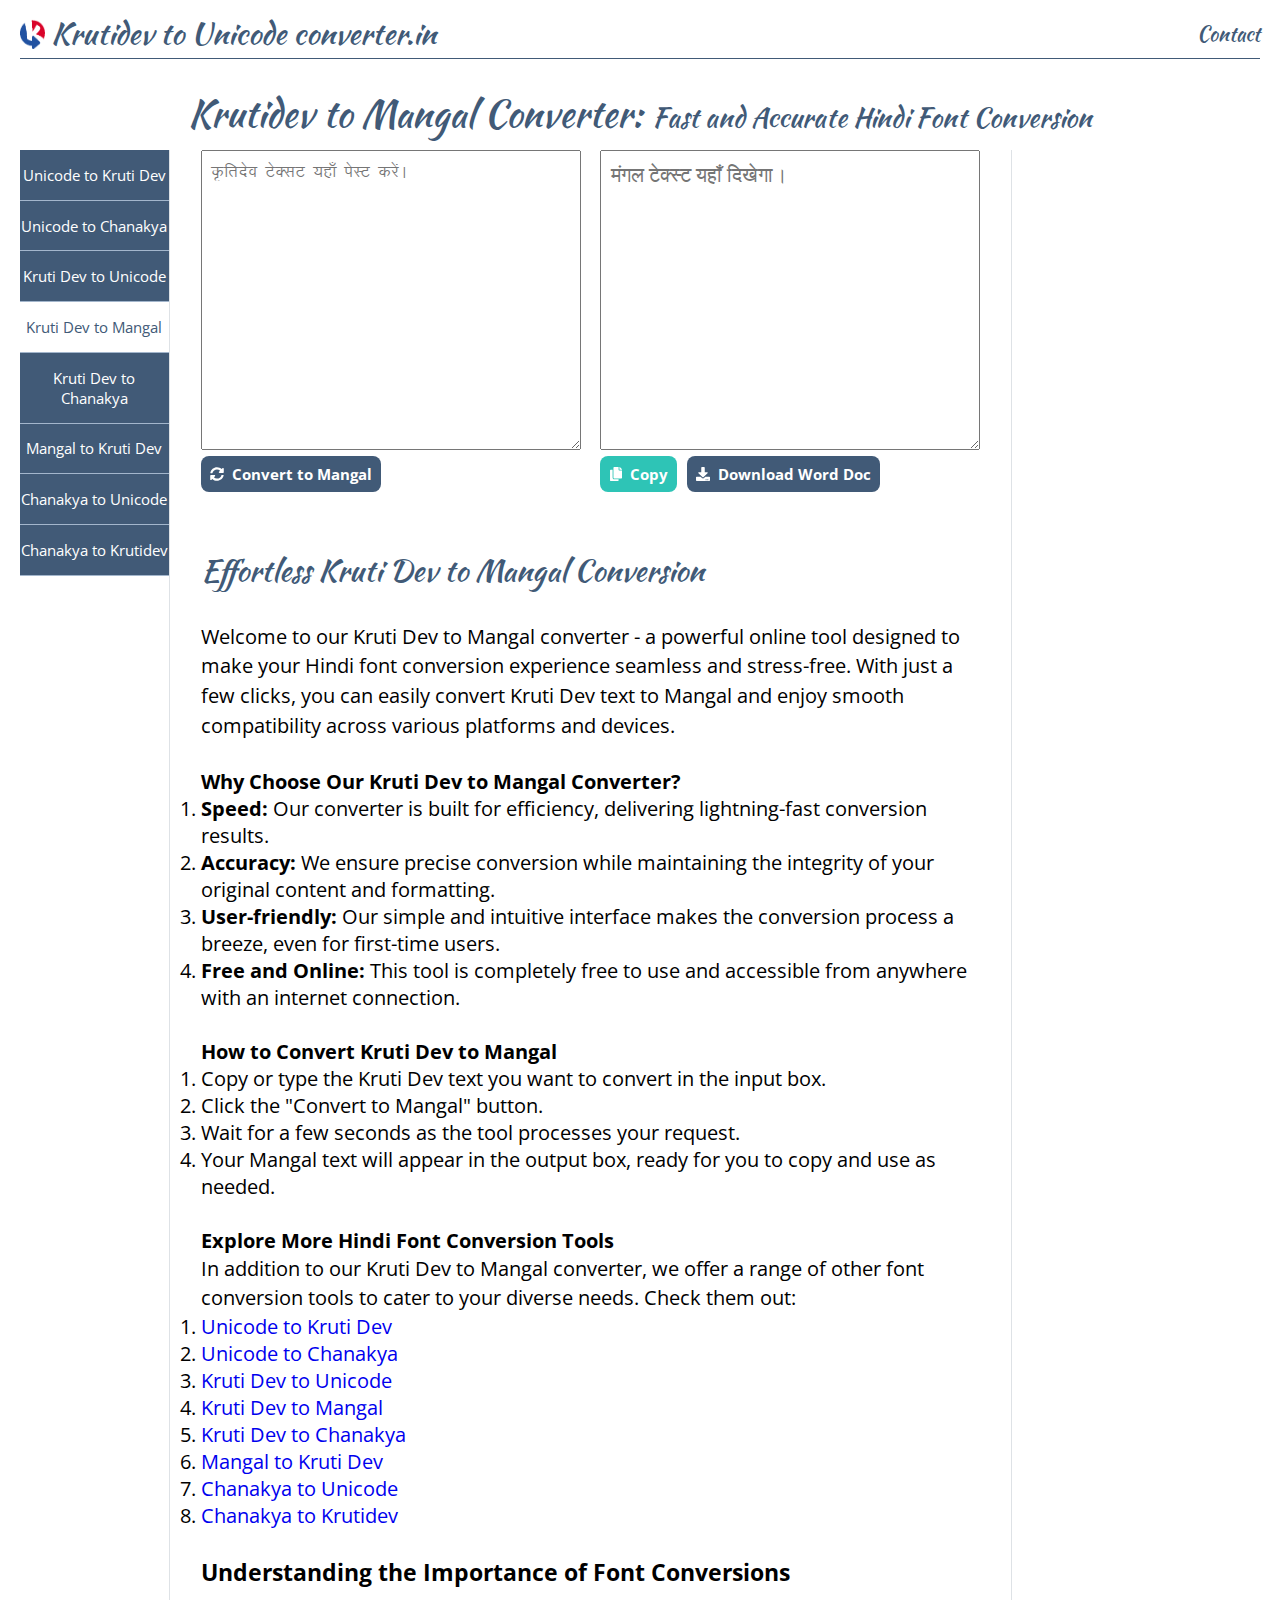
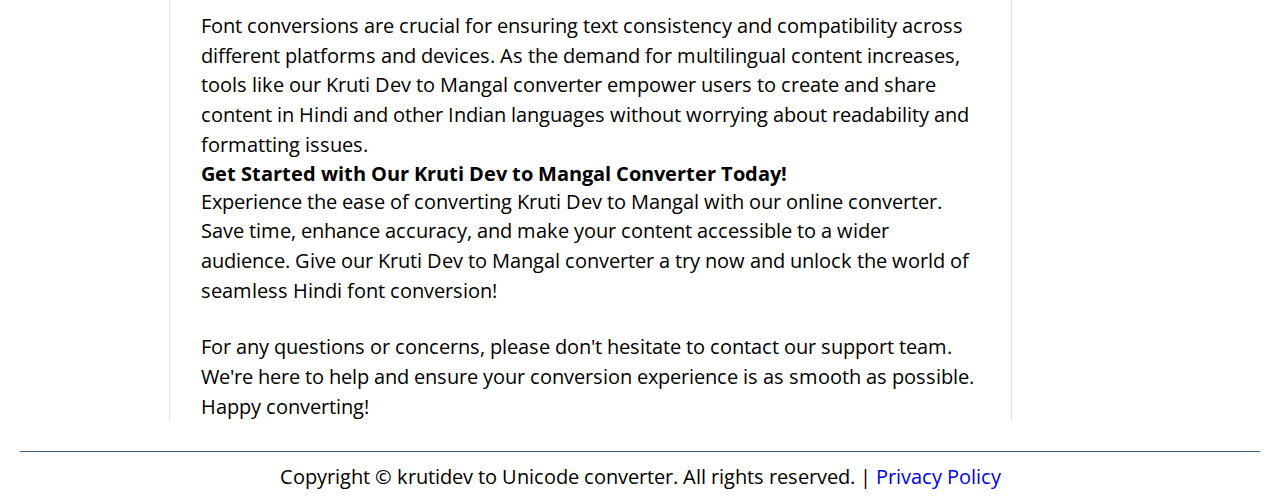
<file: src/kruti-dev-to-mangal.html>
<!DOCTYPE html>
<html lang="en">

<head>
	<meta charset="UTF-8">
	<meta http-equiv="X-UA-Compatible" content="IE=edge">
	<meta name="viewport" content="width=device-width, initial-scale=1.0">
	<title>Krutidev to Mangal Converter - Online Devanagari Font Transformation</title>
	<meta name="title" content="krutidev to Mangal Font Converter">
	<meta name="description"
		content="Convert Krutidev to Mangal font with our free online Devanagari font conversion tool. Experience a seamless Krutidev to Mangal transformation in seconds.">
	<meta name="keywords"
		content="Krutidev to Mangal converter, Hindi font converter, Devanagari script conversion, Unicode font transformation, Online Krutidev converter, Mangal font converter tool, Krutidev Unicode converter, Free Hindi font converter, Convert Krutidev to Unicode, Mangal font online conversion, Krutidev font download, Mangal font software, Hindi typing conversion tool, Devanagari font converter online, Krutidev to Mangal conversion software">

	<meta name="robots" content="index,follow">
	<meta name="copyright" content="Copyright © krutidev to Unicode Converter, 2023">
	<meta name="author" content="krutidev to unicode Converter">

	<link rel="shortcut icon" href="images/logo.png">
	<!-- CSS files -->
	<link rel="stylesheet" href="css/Adstyles.css">

	<!-- Google tag (gtag.js) -->
	<script async src="https://www.googletagmanager.com/gtag/js?id=G-FGCCK4E46G"></script>
	<script>
		window.dataLayer = window.dataLayer || [];
		function gtag() { dataLayer.push(arguments); }
		gtag('js', new Date());

		gtag('config', 'G-FGCCK4E46G');
	</script>
</head>

<body>

	<header>
		<nav class="navbar">
			<div class="navbar_logo-title">
				<a class="navbar_logo" href="index.html">
					<img src="images/logor.png" alt="Krutidev to Unicode converter logo">
				</a>
				<span class="title nowrap">Krutidev to Unicode converter.in</span>
			</div>
			<a class="navbar_link" href="contact.html">Contact</a>
		</nav>
	</header>

	<main class="main">
		<h1 class="main_h1 center">Krutidev to Mangal Converter: <span class="h1_span"> Fast and Accurate Hindi
				Font Conversion</span></h1>

		<div class="wrapper">
			<div class="secondary-nav">
				<ul class="secondary-nav_ul center">
					<li><a href="unicode-to-kruti-dev.html">Unicode to Kruti Dev</a></li>
					<li><a href="unicode-to-chanakya.html">Unicode to Chanakya</a></li>
					<li><a href="index.html">Kruti Dev to Unicode</a></li>
					<li><a href="kruti-dev-to-mangal.html">Kruti Dev to Mangal</a></li>
					<li><a href="kruti-dev-to-chanakya.html">Kruti Dev to Chanakya</a></li>
					<li><a href="mangal-to-kruti-dev.html">Mangal to Kruti Dev</a></li>
					<li><a href="chanakya-to-unicode.html">Chanakya to Unicode</a></li>
					<li><a href="chanakya-to-kruti-dev.html">Chanakya to Krutidev</a></li>
				</ul>
			</div>
			<section class="main_content">
				<div class="container">
					<div class="div_textarea">
						<textarea class="main_textarea font-kr" name="krutitext" id="krutitext"
							placeholder="Ñfrnso VsDlV ;gk¡ isLV djsaA" rows="10" onkeyup="krutitomangal()"
							onpaste="krutitomangal()" onchange="krutitomangal()"></textarea>

						<button class="main_btn center" onclick="krutitomangal()"><img src="images/icons/convert.svg"
								alt="convert_icon">Convert to
							Mangal</button>

					</div>
					<div class="div_textarea">
						<textarea class="main_textarea" placeholder="मंगल टेक्स्ट यहाँ दिखेगा।" id="mangaltext"
							name="mangaltext" rows="10"></textarea>

						<div class="container-btn">
							<button class="main_btn center copy-btn" onclick="copyclipboard()"><img
									src="images/icons/svg.svg" alt="copy_icon"> <span id="copy_txt">Copy</span></button>
							<button class="main_btn center" onclick="u_word()"><img src="images/icons/download.svg"
									alt="download_icon">Download Word Doc</button>
						</div>
					</div>
				</div>

				<article class="article">
					<h2 class="article_h2">Effortless Kruti Dev to Mangal Conversion</h2>
					<p>Welcome to our Kruti Dev to Mangal converter - a powerful online tool designed to make your
						Hindi font conversion experience seamless and stress-free. With just a few clicks, you can
						easily convert Kruti Dev text to Mangal and enjoy smooth compatibility across various platforms
						and devices.</p>
					<br>
					<h4>Why Choose Our Kruti Dev to Mangal Converter?</h4>
					<ol class="article_ol">
						<li><strong>Speed:</strong> Our converter is built for efficiency, delivering lightning-fast
							conversion results.</li>
						<li><strong>Accuracy:</strong> We ensure precise conversion while maintaining the integrity of
							your original content and formatting.</li>
						<li><strong>User-friendly:</strong> Our simple and intuitive interface makes the conversion
							process a breeze, even for first-time users.</li>
						<li><strong>Free and Online:</strong> This tool is completely free to use and accessible from
							anywhere with an internet connection.</li>
					</ol>
					<br>
					<h4>How to Convert Kruti Dev to Mangal</h4>
					<ol>
						<li>Copy or type the Kruti Dev text you want to convert in the input box.</li>
						<li>Click the "Convert to Mangal" button.</li>
						<li>Wait for a few seconds as the tool processes your request.</li>
						<li>Your Mangal text will appear in the output box, ready for you to copy and use as needed.
						</li>
					</ol>
					<br>
					<h4>Explore More Hindi Font Conversion Tools</h4>
					<p>
						In addition to our Kruti Dev to Mangal converter, we offer a range of other font conversion
						tools to cater to your diverse needs. Check them out:
					</p>
					<ol class="article_ol nav_links">
						<li><a href="unicode-to-kruti-dev.html">Unicode to Kruti Dev</a></li>
						<li><a href="unicode-to-chanakya.html">Unicode to Chanakya</a></li>
						<li><a href="index.html">Kruti Dev to Unicode</a></li>
						<li><a href="kruti-dev-to-mangal.html">Kruti Dev to Mangal</a></li>
						<li><a href="kruti-dev-to-chanakya.html">Kruti Dev to Chanakya</a></li>
						<li><a href="mangal-to-kruti-dev.html">Mangal to Kruti Dev</a></li>
						<li><a href="chanakya-to-unicode.html">Chanakya to Unicode</a></li>
						<li><a href="chanakya-to-kruti-dev.html">Chanakya to Krutidev</a></li>

					</ol>
					<br>
					<h3>Understanding the Importance of Font Conversions</h3>
					<p>Font conversions are crucial for ensuring text consistency and compatibility across different
						platforms and devices. As the demand for multilingual content increases, tools like our Kruti
						Dev to Mangal converter empower users to create and share content in Hindi and other Indian
						languages without worrying about readability and formatting issues.</p>
					<h4>Get Started with Our Kruti Dev to Mangal Converter Today!</h4>
					<p> Experience the ease of converting Kruti Dev to Mangal with our online converter. Save time,
						enhance
						accuracy, and make your content accessible to a wider audience. Give our Kruti Dev to Mangal
						converter a try now and unlock the world of seamless Hindi font conversion!
					</p><br>
					<p>For any questions or concerns, please don't hesitate to contact our support team. We're here
						to
						help and ensure your conversion experience is as smooth as possible. Happy converting!</p>

				</article>

			</section>
			<div class="advertisement">

			</div>
		</div>
	</main>

	<footer class="footer">
		<p class="center footer_p">Copyright &copy; <time id="year"></time> krutidev to Unicode converter. All rights
			reserved. | <a class="footer_a" href="privacypolicy.html">Privacy Policy</a> </p>
	</footer>

	<script src="js/krutimangal.js"></script>
	<script src="js/sidemenu.js"></script>
</body>

</html>
</file>
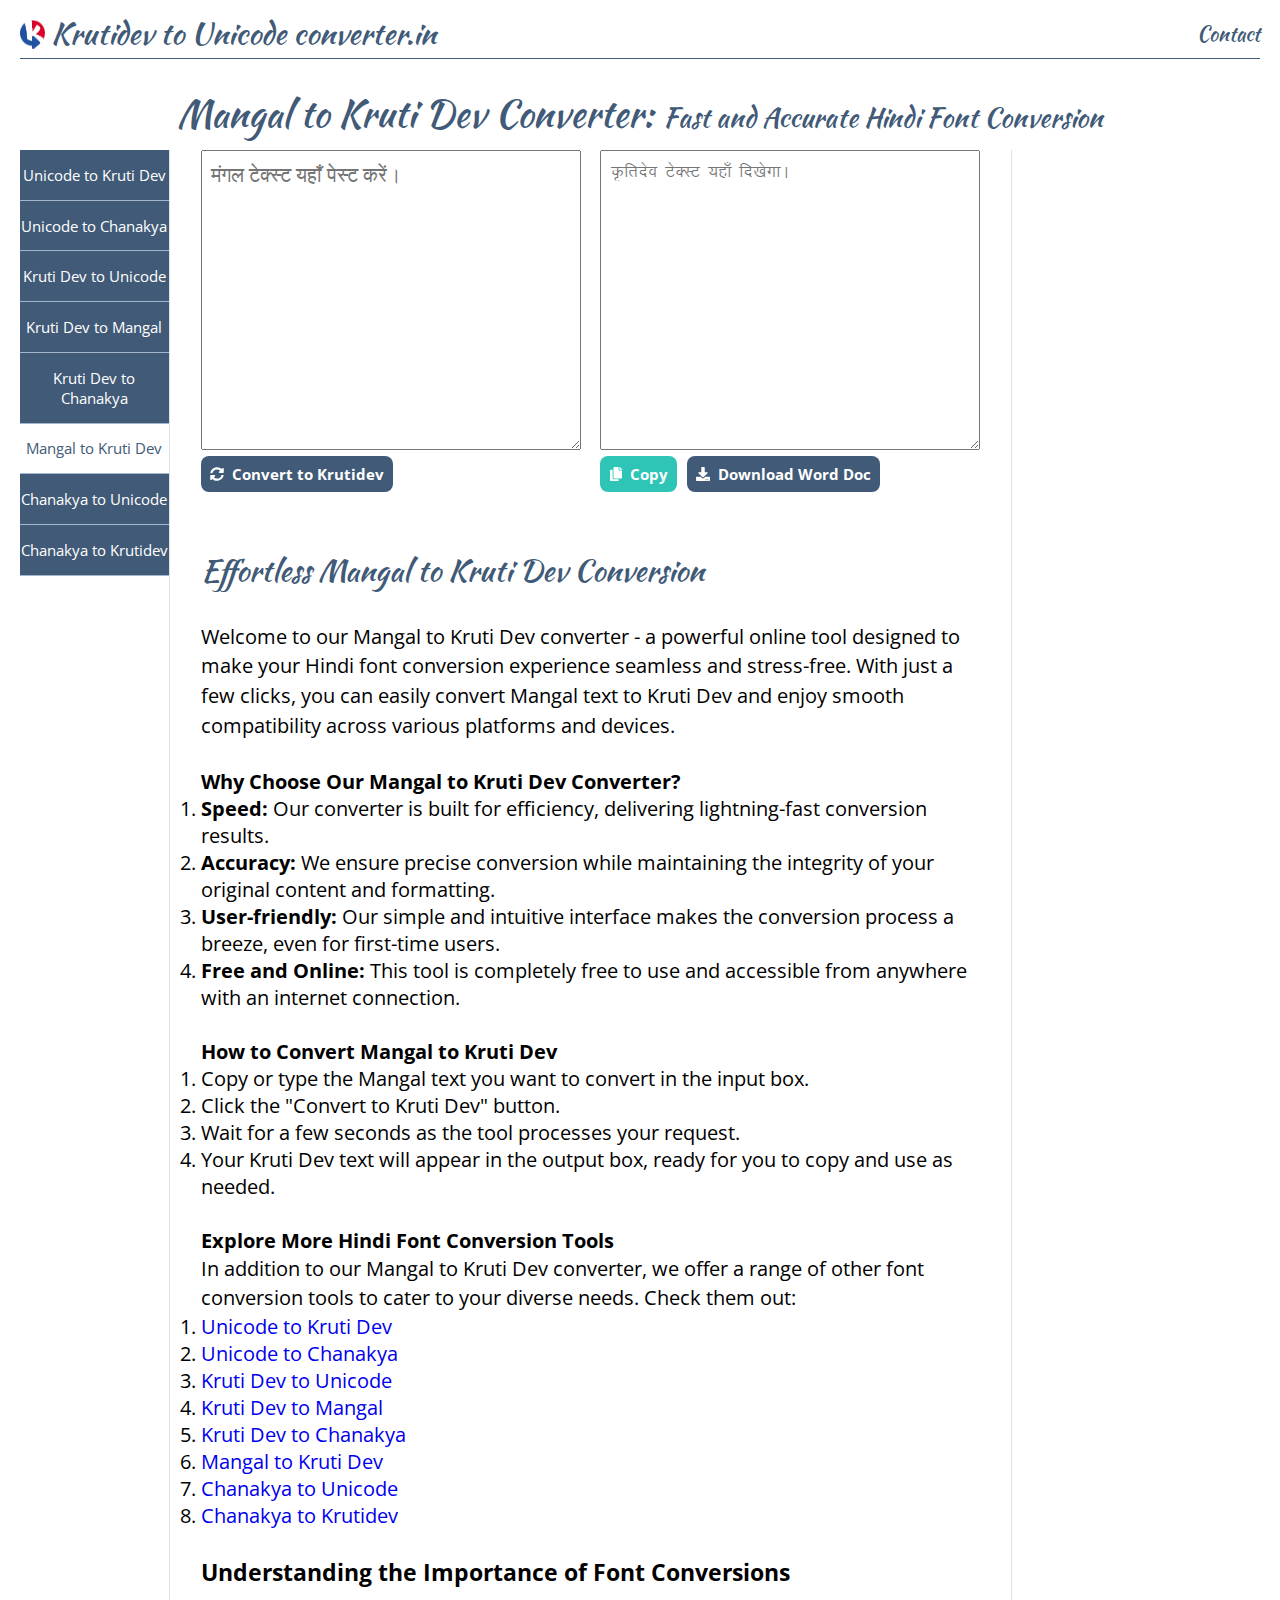
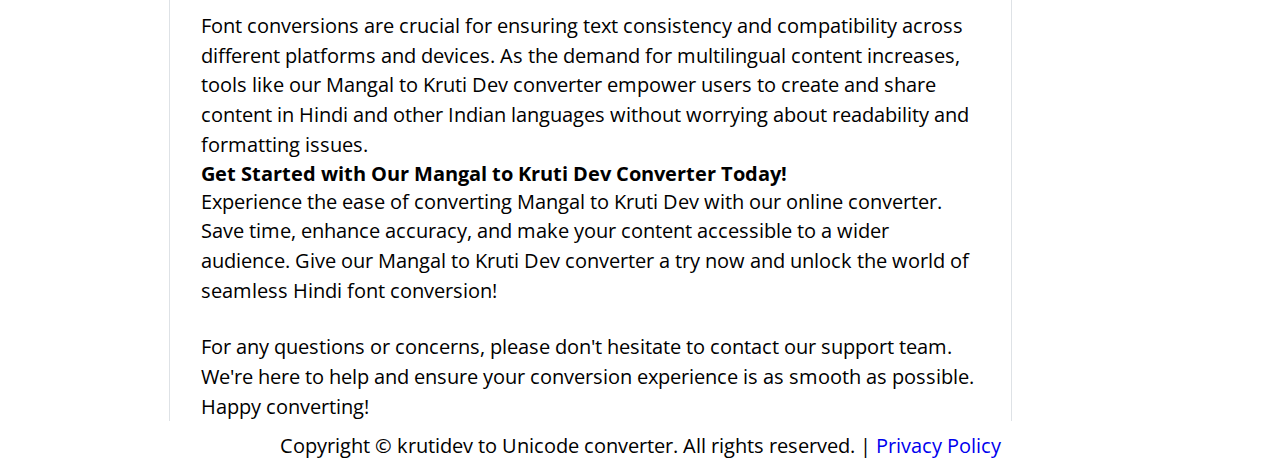
<file: src/mangal-to-kruti-dev.html>
<!DOCTYPE html>
<html lang="en">

<head>
    <meta charset="UTF-8">
    <meta http-equiv="X-UA-Compatible" content="IE=edge">
    <meta name="viewport" content="width=device-width, initial-scale=1.0">
    <title>Mangal to Krutidev Converter - Quick and Easy Hindi Font Conversion</title>
    <meta name="title" content="Mangal to krutidev Font Converter">
    <meta name="description"
        content="Transform Mangal to Krutidev using our online Devanagari font converter. Convert Mangal-encoded Hindi text to Krutidev quickly and easily.">
    <meta name="keywords"
        content="Mangal to KrutiDev converter, Unicode to KrutiDev converter online, Hindi font converter, Convert Mangal font to KrutiDev, Online Mangal to KrutiDev conversion tool, Free Mangal to KrutiDev converter, Mangal font converter, Download KrutiDev font, Change Mangal font to KrutiDev, Hindi Unicode to KrutiDev conversion, Mangal to KrutiDev software, Type in Mangal convert to KrutiDev, Convert Hindi Unicode to KrutiDev online, Mangal to KrutiDev font converter for Word, Easy Mangal to KrutiDev conversion">

    <meta name="robots" content="index,follow">
    <meta name="copyright" content="Copyright © krutidev to Unicode Converter, 2023">
    <meta name="author" content="krutidev to unicode Converter">

    <link rel="shortcut icon" href="images/logo.png">
    <!-- CSS files -->
    <link rel="stylesheet" href="css/Adstyles.css">

    <!-- Google tag (gtag.js) -->
    <script async src="https://www.googletagmanager.com/gtag/js?id=G-FGCCK4E46G"></script>
    <script>
        window.dataLayer = window.dataLayer || [];
        function gtag() { dataLayer.push(arguments); }
        gtag('js', new Date());

        gtag('config', 'G-FGCCK4E46G');
    </script>
</head>

<body>

    <header>
        <nav class="navbar">
            <div class="navbar_logo-title">
                <a class="navbar_logo" href="index.html">
                    <img src="images/logor.png" alt="Krutidev to Unicode converter logo">
                </a>
                <span class="title nowrap">Krutidev to Unicode converter.in</span>
            </div>
            <a class="navbar_link" href="contact.html">Contact</a>
        </nav>
    </header>

    <main class="main">
        <h1 class="main_h1 center">Mangal to Kruti Dev Converter: <span class="h1_span"> Fast and Accurate Hindi
                Font Conversion</span></h1>

        <div class="wrapper">
            <div class="secondary-nav">
                <ul class="secondary-nav_ul center">
                    <li><a href="unicode-to-kruti-dev.html">Unicode to Kruti Dev</a></li>
                    <li><a href="unicode-to-chanakya.html">Unicode to Chanakya</a></li>
                    <li><a href="index.html">Kruti Dev to Unicode</a></li>
                    <li><a href="kruti-dev-to-mangal.html">Kruti Dev to Mangal</a></li>
                    <li><a href="kruti-dev-to-chanakya.html">Kruti Dev to Chanakya</a></li>
                    <li><a href="mangal-to-kruti-dev.html">Mangal to Kruti Dev</a></li>
                    <li><a href="chanakya-to-unicode.html">Chanakya to Unicode</a></li>
                    <li><a href="chanakya-to-kruti-dev.html">Chanakya to Krutidev</a></li>
                </ul>
            </div>
            <section class="main_content">
                <div class="container">
                    <div class="div_textarea">
                        <textarea class="main_textarea" rows="10" placeholder="मंगल टेक्स्ट यहाँ पेस्ट करें।  "
                            id="mangaltext" name="mangaltext" onkeyup="mangalkruti()" onpaste="mangalkruti()"
                            onchange="mangalkruti()"></textarea>

                        <button class="main_btn center" onclick="mangalkruti()"><img src="images/icons/convert.svg"
                                alt="convert_icon">Convert to
                            Krutidev</button>

                    </div>
                    <div class="div_textarea">
                        <textarea class="main_textarea font-kr" placeholder="—frnso VsDLV ;gk¡ fn[ksxkA" id="krutitext"
                            name="krutitext" rows="10"></textarea>

                        <div class="container-btn">
                            <button class="main_btn center copy-btn" onclick="copyclipboard()"><img
                                    src="images/icons/svg.svg" alt="copy_icon"> <span id="copy_txt">Copy</span></button>
                            <button class="main_btn center" onclick="u_word()"><img src="images/icons/download.svg"
                                    alt="download_icon">Download Word Doc</button>
                        </div>
                    </div>
                </div>

                <article class="article">
                    <h2 class="article_h2">Effortless Mangal to Kruti Dev Conversion</h2>
                    <p>
                        Welcome to our Mangal to Kruti Dev converter - a powerful online tool designed to make your
                        Hindi font conversion experience seamless and stress-free. With just a few clicks, you can
                        easily convert Mangal text to Kruti Dev and enjoy smooth compatibility across various platforms
                        and devices.
                    </p>
                    <br>
                    <h4>Why Choose Our Mangal to Kruti Dev Converter?</h4>
                    <ol class="article_ol">
                        <li><strong>Speed:</strong> Our converter is built for efficiency, delivering lightning-fast
                            conversion results.</li>
                        <li><strong>Accuracy:</strong> We ensure precise conversion while maintaining the integrity of
                            your original content and formatting.</li>
                        <li><strong>User-friendly:</strong> Our simple and intuitive interface makes the conversion
                            process a breeze, even for first-time users.</li>
                        <li><strong>Free and Online:</strong> This tool is completely free to use and accessible from
                            anywhere with an internet connection.</li>
                    </ol>
                    <br>
                    <h4>How to Convert Mangal to Kruti Dev</h4>
                    <ol>
                        <li>Copy or type the Mangal text you want to convert in the input box.</li>
                        <li>Click the "Convert to Kruti Dev" button.</li>
                        <li>Wait for a few seconds as the tool processes your request.</li>
                        <li>Your Kruti Dev text will appear in the output box, ready for you to copy and use as needed.
                        </li>
                    </ol>
                    <br>
                    <h4>Explore More Hindi Font Conversion Tools</h4>
                    <p>
                        In addition to our Mangal to Kruti Dev converter, we offer a range of other font conversion
                        tools to cater to your diverse needs. Check them out:
                    </p>
                    <ol class="article_ol nav_links">
                        <li><a href="unicode-to-kruti-dev.html">Unicode to Kruti Dev</a></li>
                        <li><a href="unicode-to-chanakya.html">Unicode to Chanakya</a></li>
                        <li><a href="index.html">Kruti Dev to Unicode</a></li>
                        <li><a href="kruti-dev-to-mangal.html">Kruti Dev to Mangal</a></li>
                        <li><a href="kruti-dev-to-chanakya.html">Kruti Dev to Chanakya</a></li>
                        <li><a href="mangal-to-kruti-dev.html">Mangal to Kruti Dev</a></li>
                        <li><a href="chanakya-to-unicode.html">Chanakya to Unicode</a></li>
                        <li><a href="chanakya-to-kruti-dev.html">Chanakya to Krutidev</a></li>

                    </ol>
                    <br>
                    <h3>Understanding the Importance of Font Conversions</h3>
                    <p>Font conversions are crucial for ensuring text consistency and compatibility across different
                        platforms and devices. As the demand for multilingual content increases, tools like our Mangal
                        to Kruti Dev converter empower users to create and share content in Hindi and other Indian
                        languages without worrying about readability and formatting issues.
                    </p>
                    <h4>Get Started with Our Mangal to Kruti Dev Converter Today!</h4>
                    <p>
                        Experience the ease of converting Mangal to Kruti Dev with our online converter. Save time,
                        enhance accuracy, and make your content accessible to a wider audience. Give our Mangal to Kruti
                        Dev converter a try now and unlock the world of seamless Hindi font conversion!
                    </p><br>
                    <p>For any questions or concerns, please don't hesitate to contact our support team. We're here
                        to
                        help and ensure your conversion experience is as smooth as possible. Happy converting!</p>

                </article>

            </section>
            <div class="advertisement">

            </div>
        </div>
    </main>

    <footer class="footsrc/kruti-dev-to-mangal.htmler">
        <p class="center footer_p">Copyright &copy; <time id="year"></time> krutidev to Unicode converter. All rights
            reserved. | <a class="footer_a" href="privacypolicy.html">Privacy Policy</a> </p>
    </footer>

    <script src="js/mangalkruti.js"></script>
    <script src="js/sidemenu.js"></script>
</body>

</html>
</file>
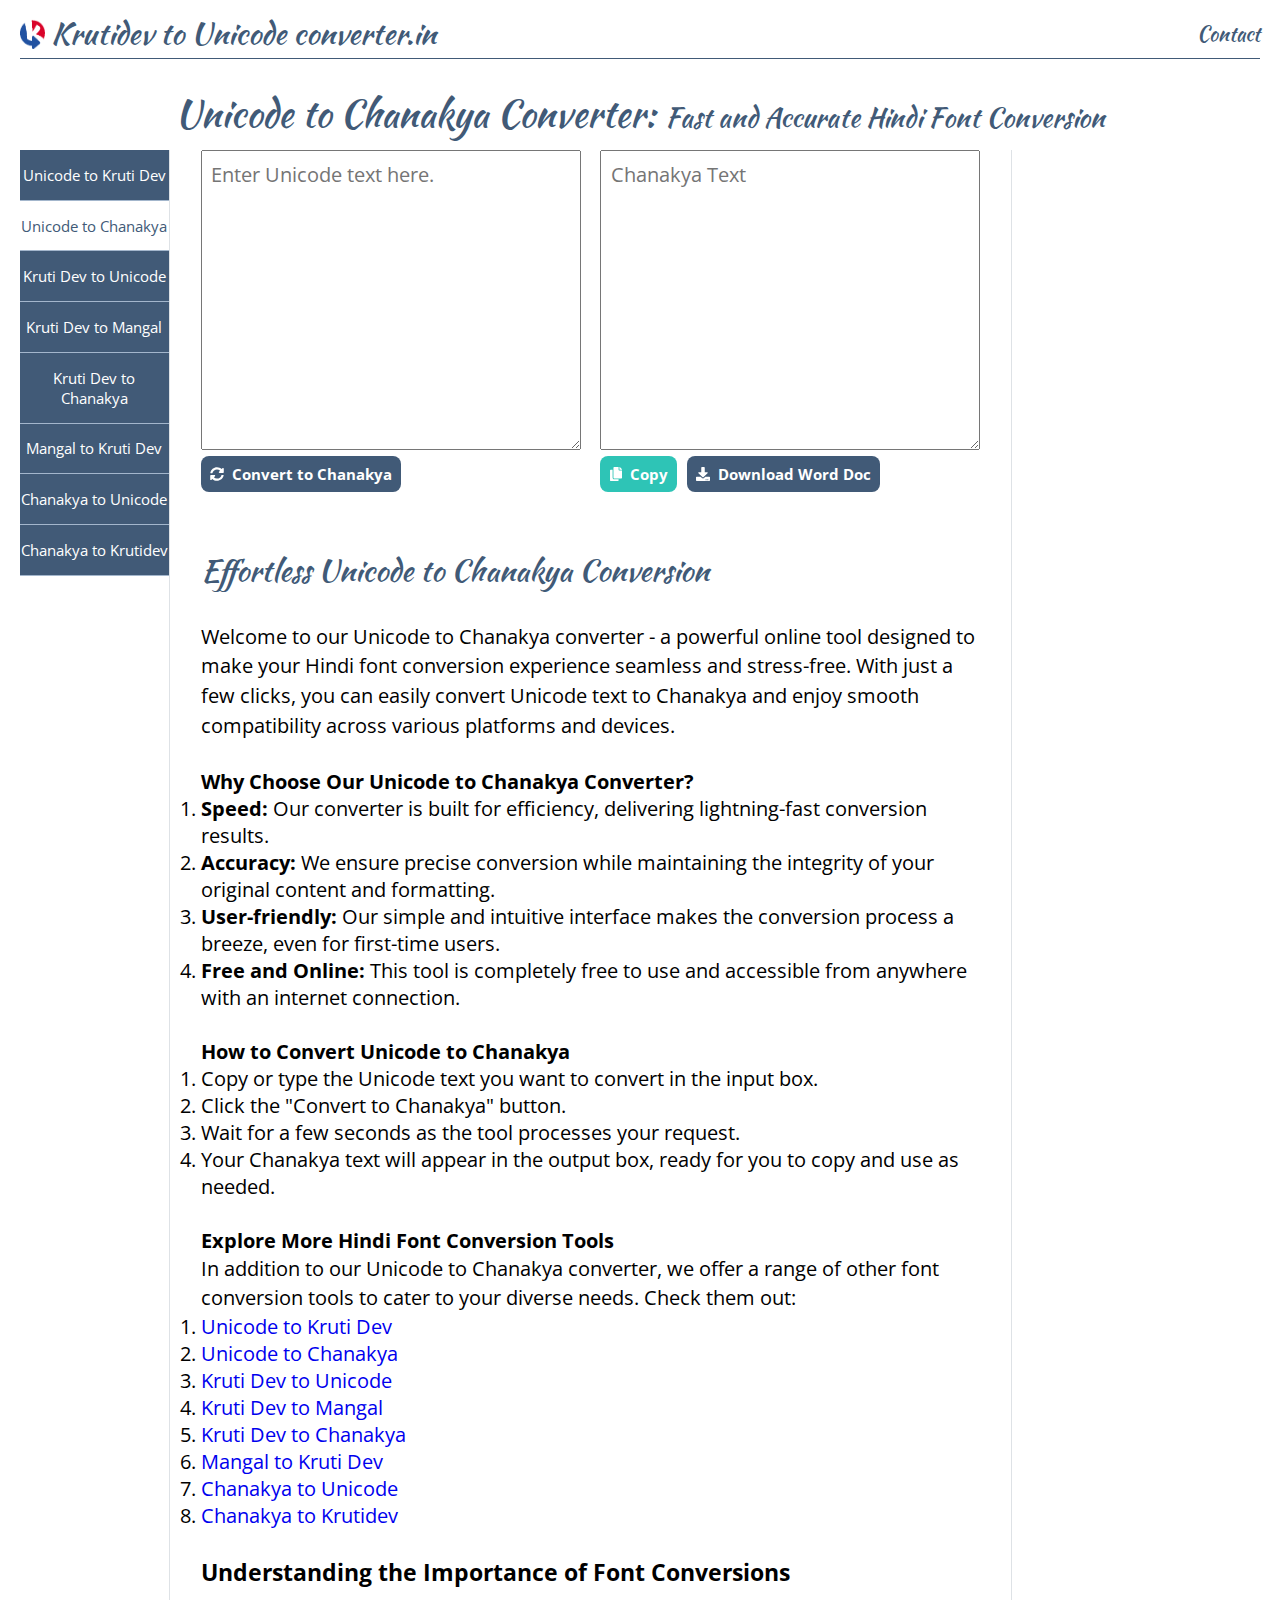
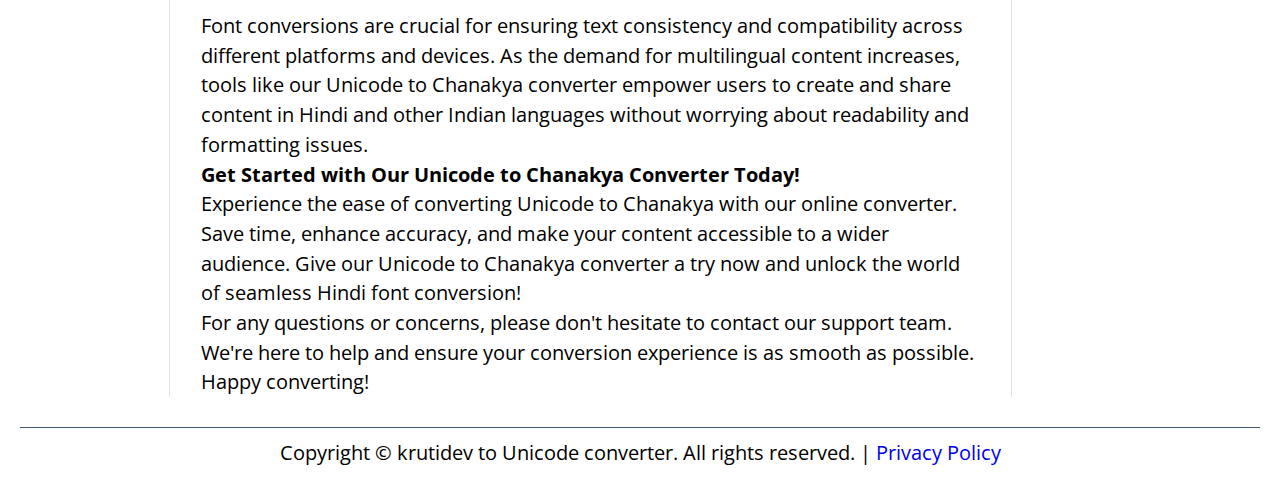
<file: src/unicode-to-chanakya.html>
<!DOCTYPE html>
<html lang="en">

<head>
    <meta charset="UTF-8" />
    <meta http-equiv="X-UA-Compatible" content="IE=edge" />
    <meta name="viewport" content="width=device-width, initial-scale=1.0" />
    <title>
        Unicode to Chanakya Converter - Fast and Accurate Hindi Font Transformation
    </title>
    <meta name="title" content="Unicode to Chanakya Converter" />
    <meta name="description"
        content="Use our online Unicode to Chanakya converter to transform Unicode-encoded Hindi text into Chanakya format quickly and accurately." />
    <meta name="keywords"
        content="Unicode standard, Chanakya font, Devanagari script, Text encoding, Font conversion, Script transliteration, Unicode to Chanakya mapping, Character encoding conversion, Indian language digital typography, ASCII to Unicode conversion, Devanagari Unicode blocks, Text processing algorithms, Font encoding standards, Script conversion tools, Web-based font converter, Desktop font conversion software, Open-source font conversion, Encoding compatibility, Cross-platform text rendering, Multi-lingual text support" />

    <meta name=" robots" content="index,follow" />
    <meta name="copyright" content="Copyright © krutidev to Unicode Converter, 2023" />
    <meta name="author" content="krutidev to unicode Converter" />

    <link rel="shortcut icon" href="images/logo.png" />
    <!-- CSS files -->
    <link rel="stylesheet" href="css/Adstyles.css" />

    <!-- Google tag (gtag.js) -->
    <script async src="https://www.googletagmanager.com/gtag/js?id=G-FGCCK4E46G"></script>
    <script>
        window.dataLayer = window.dataLayer || [];
        function gtag() {
            dataLayer.push(arguments);
        }
        gtag("js", new Date());

        gtag("config", "G-FGCCK4E46G");
    </script>
</head>

<body>
    <header>
        <nav class="navbar">
            <div class="navbar_logo-title">
                <a class="navbar_logo" href="index.html">
                    <img src="images/logor.png" alt="Krutidev to Unicode converter logo" />
                </a>
                <span class="title nowrap">Krutidev to Unicode converter.in</span>
            </div>
            <a class="navbar_link" href="contact.html">Contact</a>
        </nav>
    </header>

    <main class="main">
        <h1 class="main_h1 center">
            Unicode to Chanakya Converter:
            <span class="h1_span"> Fast and Accurate Hindi Font Conversion</span>
        </h1>

        <div class="wrapper">
            <div class="secondary-nav">
                <ul class="secondary-nav_ul center">
                    <li> <a href="unicode-to-kruti-dev.html">Unicode to Kruti Dev</a> </li>
                    <li><a href="unicode-to-chanakya.html">Unicode to Chanakya</a></li>
                    <li><a href="index.html">Kruti Dev to Unicode</a></li>
                    <li><a href="kruti-dev-to-mangal.html">Kruti Dev to Mangal</a></li>
                    <li> <a href="kruti-dev-to-chanakya.html">Kruti Dev to Chanakya</a></li>
                    <li><a href="mangal-to-kruti-dev.html">Mangal to Kruti Dev</a></li>
                    <li><a href="chanakya-to-unicode.html">Chanakya to Unicode</a></li>
                    <li> <a href="chanakya-to-kruti-dev.html">Chanakya to Krutidev</a> </li>
                </ul>
            </div>
            <section class="main_content">
                <div class="container">
                    <div class="div_textarea">
                        <textarea class="main_textarea" placeholder="Enter Unicode text here." id="unicode_text"
                            name="unicode_text" onkeyup="unichanakya()" onpaste="unichanakya()" onchange="unichanakya()"
                            rows="10"></textarea>

                        <button class="main_btn center" onclick="unichanakya()">
                            <img src="images/icons/convert.svg" alt="convert_icon" />Convert
                            to Chanakya
                        </button>
                    </div>
                    <div class="div_textarea">
                        <textarea class="main_textarea" placeholder="Chanakya Text" id="chanakya_text"
                            name="chanakya_text" rows="10"></textarea>

                        <div class="container-btn">
                            <button class="main_btn center copy-btn" onclick="copyclipboard()">
                                <img src="images/icons/svg.svg" alt="copy_icon" />
                                <span id="copy_txt">Copy</span>
                            </button>
                            <button class="main_btn center" onclick="u_word()">
                                <img src="images/icons/download.svg" alt="download_icon" />Download Word Doc
                            </button>
                        </div>
                    </div>
                </div>

                <article class="article">
                    <h2 class="article_h2">
                        Effortless Unicode to Chanakya Conversion
                    </h2>
                    <p>
                        Welcome to our Unicode to Chanakya converter - a powerful online tool designed to make your
                        Hindi
                        font conversion experience seamless and stress-free. With just a few clicks, you can easily
                        convert
                        Unicode text to Chanakya and enjoy smooth compatibility across various platforms and devices.
                    </p>
                    <br />
                    <h4>Why Choose Our Unicode to Chanakya Converter?</h4>
                    <ol class="article_ol">
                        <li><strong>Speed:</strong> Our converter is built for efficiency, delivering lightning-fast
                            conversion results.</li>
                        <li><strong>Accuracy:</strong> We ensure precise conversion while maintaining the integrity of
                            your
                            original content and formatting.</li>
                        <li><strong>User-friendly:</strong> Our simple and intuitive interface makes the conversion
                            process
                            a breeze, even for first-time users.</li>
                        <li><strong>Free and Online:</strong> This tool is completely free to use and accessible from
                            anywhere
                            with an internet connection.</li>
                    </ol>
                    <br />
                    <h4>How to Convert Unicode to Chanakya</h4>
                    <ol>
                        <li>Copy or type the Unicode text you want to convert in the input box.</li>
                        <li>Click the "Convert to Chanakya" button.</li>
                        <li>Wait for a few seconds as the tool processes your request.</li>
                        <li>Your Chanakya text will appear in the output box, ready for you to copy and use as needed.
                        </li>
                    </ol>
                    <br />
                    <h4>Explore More Hindi Font Conversion Tools</h4>
                    <p>
                        In addition to our Unicode to Chanakya converter, we offer a range of other font conversion
                        tools to
                        cater to your diverse needs. Check them out:
                    </p>
                    <ol class="article_ol nav_links">
                        <li>
                            <a href="unicode-to-kruti-dev.html">Unicode to Kruti Dev</a>
                        </li>
                        <li>
                            <a href="unicode-to-chanakya.html">Unicode to Chanakya</a>
                        </li>
                        <li><a href="index.html">Kruti Dev to Unicode</a></li>
                        <li>
                            <a href="kruti-dev-to-mangal.html">Kruti Dev to Mangal</a>
                        </li>
                        <li>
                            <a href="kruti-dev-to-chanakya.html">Kruti Dev to Chanakya</a>
                        </li>
                        <li>
                            <a href="mangal-to-kruti-dev.html">Mangal to Kruti Dev</a>
                        </li>
                        <li>
                            <a href="chanakya-to-unicode.html">Chanakya to Unicode</a>
                        </li>
                        <li>
                            <a href="chanakya-to-kruti-dev.html">Chanakya to Krutidev</a>
                        </li>
                    </ol>
                    <br />
                    <h3>Understanding the Importance of Font Conversions</h3>
                    <p>
                        Font conversions are crucial for ensuring text consistency and compatibility across different
                        platforms and devices. As the demand for multilingual content increases, tools like our Unicode
                        to
                        Chanakya converter empower users to create and share content in Hindi and other Indian languages
                        without worrying about readability and formatting issues.
                    </p>
                    <p>
                        <b>Get Started with Our Unicode to Chanakya Converter Today!</b>
                    </p>
                    <p>
                        Experience the ease of converting Unicode to Chanakya with our online converter. Save time,
                        enhance
                        accuracy, and make your content accessible to a wider audience. Give our Unicode to Chanakya
                        converter a try now and unlock the world of seamless Hindi font conversion!
                    </p>
                    <p>
                        For any questions or concerns, please don't hesitate to contact
                        our support team. We're here to help and ensure your conversion
                        experience is as smooth as possible. Happy converting!
                    </p>
                </article>
            </section>
            <div class="advertisement"></div>
        </div>
    </main>

    <footer class="footer">
        <p class="center footer_p">
            Copyright &copy; <time id="year"></time> krutidev to Unicode converter.
            All rights reserved. |
            <a class="footer_a" href="privacypolicy.html">Privacy Policy</a>
        </p>
    </footer>

    <script src="js/unichanakya.js"></script>
    <script src="js/sidemenu.js"></script>

</body>

</html>
</file>
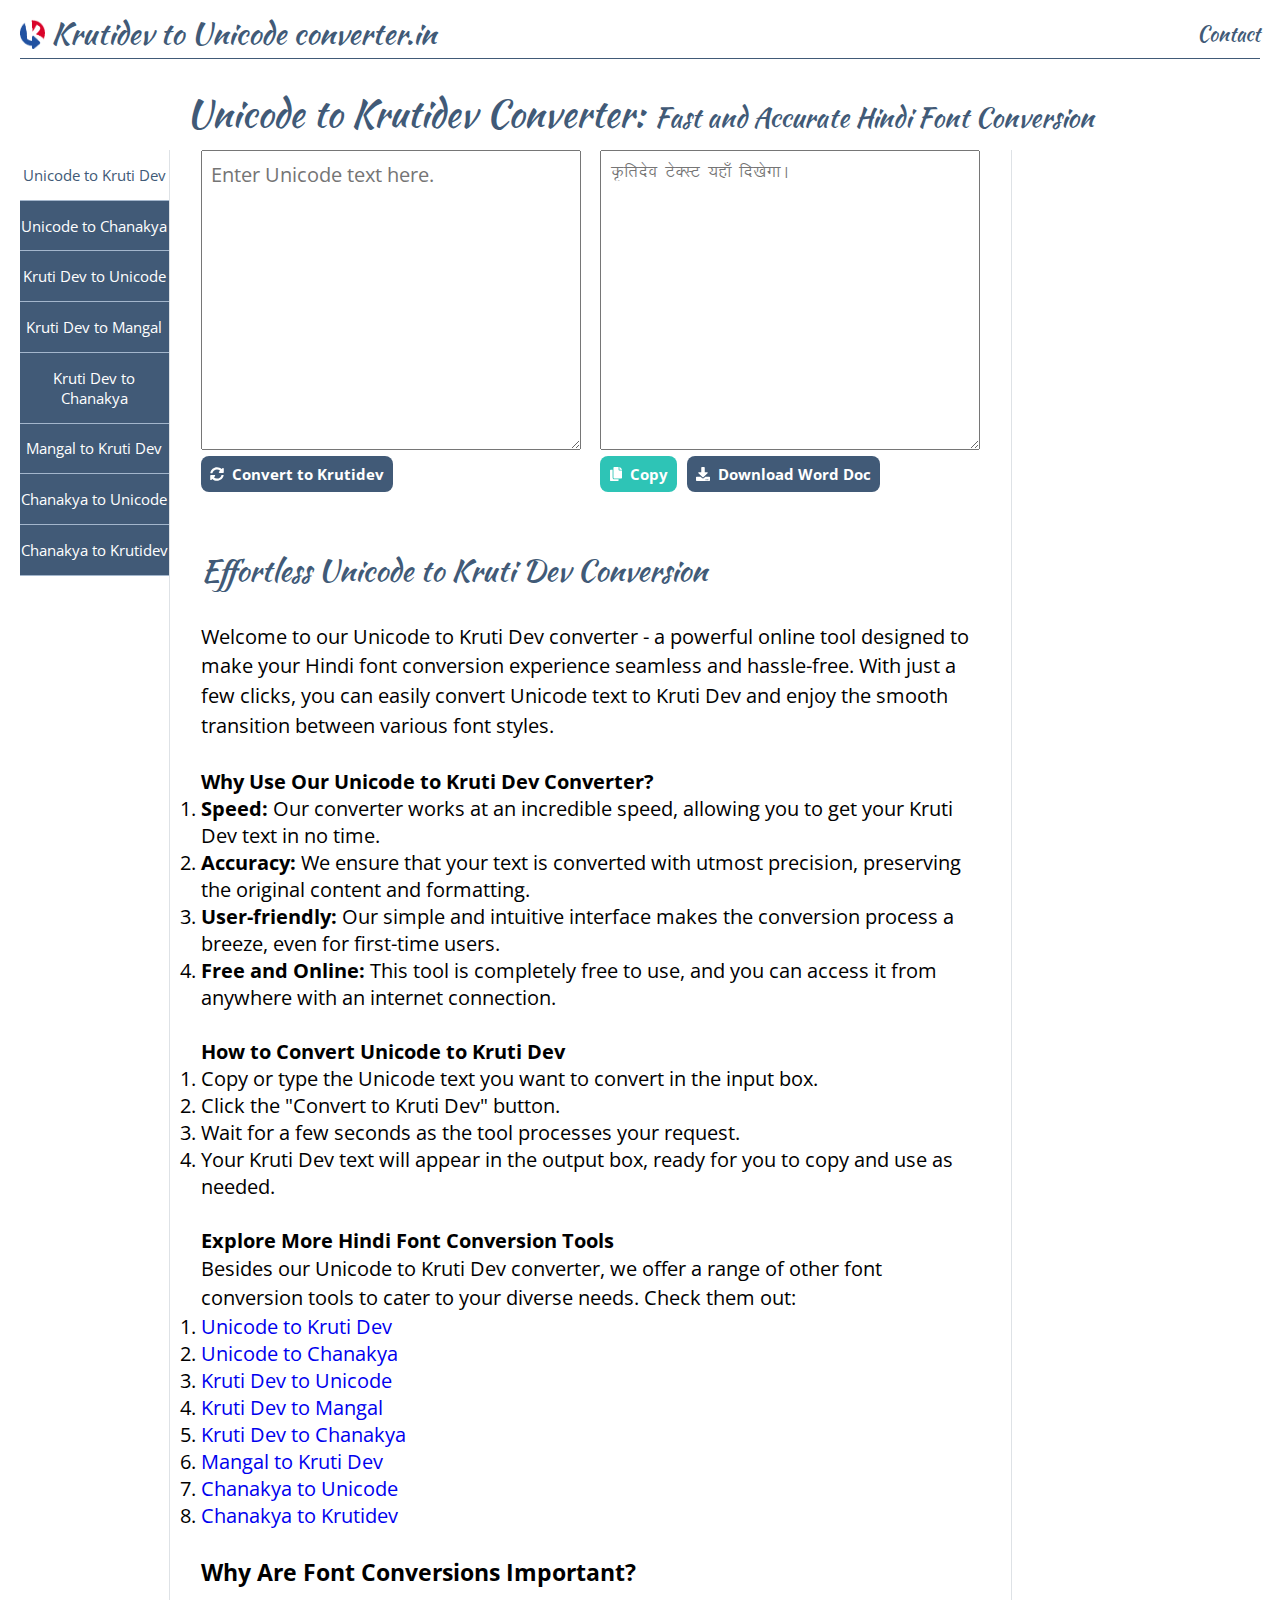
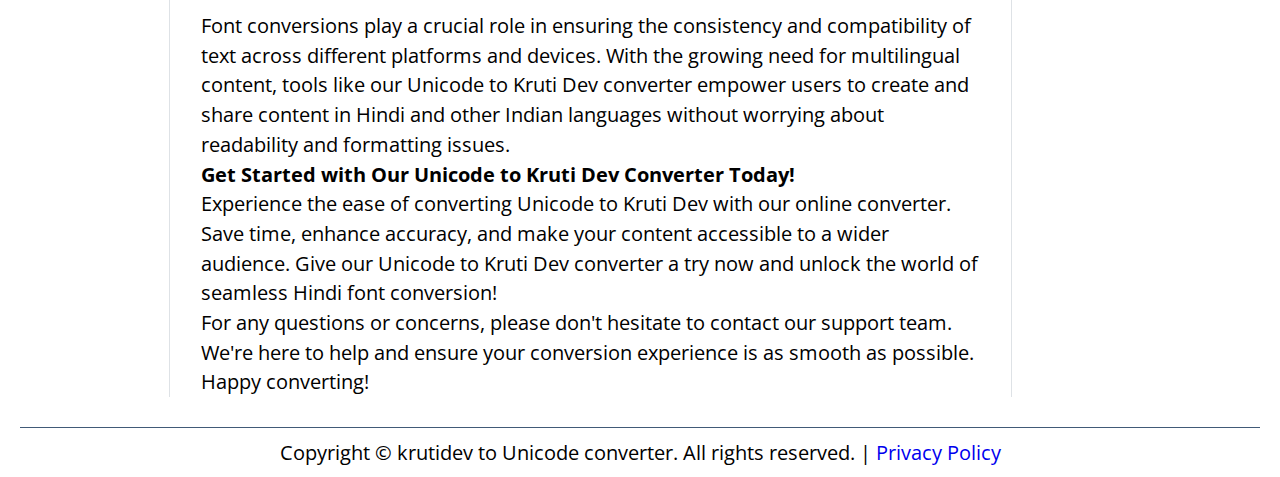
<file: src/unicode-to-kruti-dev.html>
<!DOCTYPE html>
<html lang="en">

<head>
    <meta charset="UTF-8" />
    <meta http-equiv="X-UA-Compatible" content="IE=edge" />
    <meta name="viewport" content="width=device-width, initial-scale=1.0" />
    <title>
        Unicode to Krutidev Converter - Fast and Accurate Hindi Font Conversion
    </title>
    <meta name="title" content="Unicode to krutidev Font Converter" />
    <meta name="description"
        content="Use our online Unicode to Krutidev converter to transform Unicode-encoded Hindi text into Krutidev format quickly and accurately." />
    <meta name="keywords"
        content="Unicode to Krutidev converter, Devanagari script converter, Hindi font converter, Online Krutidev conversion tool, Convert Unicode text to Krutidev online, Free Unicode to Krutidev converter, Hindi Unicode converter, Krutidev typing tool, Unicode to Krutidev font conversion, Devanagari font converter online, Easy Krutidev conversion, Hindi script converter, Krutidev Unicode tool, Accurate Krutidev conversion, Fast Unicode to Krutidev conversion, Unicode to Kruti dev converter,
        Online Kruti dev conversion tool, Convert Unicode text to Kruti dev online, Free Unicode to Kruti dev converter, Kruti dev typing tool, Unicode to Kruti dev font conversion, Easy Kruti dev conversion,       Kruti dev Unicode tool, Accurate Kruti dev conversion, Fast Unicode to Kruti dev conversion" />

    <meta name="robots" content="index,follow" />
    <meta name="copyright" content="Copyright © krutidev to Unicode Converter, 2023" />
    <meta name="author" content="krutidev to unicode Converter" />

    <link rel="shortcut icon" href="images/logo.png" />
    <!-- CSS files -->
    <link rel="stylesheet" href="css/Adstyles.css" />

    <!-- Google tag (gtag.js) -->
    <script async src="https://www.googletagmanager.com/gtag/js?id=G-FGCCK4E46G"></script>
    <script>
        window.dataLayer = window.dataLayer || [];
        function gtag() {
            dataLayer.push(arguments);
        }
        gtag("js", new Date());

        gtag("config", "G-FGCCK4E46G");
    </script>
</head>

<body>
    <header>
        <nav class="navbar">
            <div class="navbar_logo-title">
                <a class="navbar_logo" href="index.html">
                    <img src="images/logor.png" alt="Krutidev to Unicode converter logo" />
                </a>
                <span class="title nowrap">Krutidev to Unicode converter.in</span>
            </div>
            <a class="navbar_link" href="contact.html">Contact</a>
        </nav>
    </header>

    <main class="main">
        <h1 class="main_h1 center">
            Unicode to Krutidev Converter:
            <span class="h1_span"> Fast and Accurate Hindi Font Conversion</span>
        </h1>

        <div class="wrapper">
            <div class="secondary-nav">
                <ul class="secondary-nav_ul center">
                    <li> <a href="unicode-to-kruti-dev.html">Unicode to Kruti Dev</a> </li>
                    <li><a href="unicode-to-chanakya.html">Unicode to Chanakya</a></li>
                    <li><a href="index.html">Kruti Dev to Unicode</a></li>
                    <li><a href="kruti-dev-to-mangal.html">Kruti Dev to Mangal</a></li>
                    <li> <a href="kruti-dev-to-chanakya.html">Kruti Dev to Chanakya</a></li>
                    <li><a href="mangal-to-kruti-dev.html">Mangal to Kruti Dev</a></li>
                    <li><a href="chanakya-to-unicode.html">Chanakya to Unicode</a></li>
                    <li> <a href="chanakya-to-kruti-dev.html">Chanakya to Krutidev</a> </li>
                </ul>
            </div>
            <section class="main_content">
                <div class="container">
                    <div class="div_textarea">
                        <textarea class="main_textarea" name="unicodetext" id="unicodetext"
                            placeholder="Enter Unicode text here." rows="10" onkeyup="unicodekruti()"
                            onpaste="unicodekruti()" onchange="unicodekruti()"></textarea>

                        <button class="main_btn center" onclick="unicodekruti()">
                            <img src="images/icons/convert.svg" alt="convert_icon" />Convert
                            to Krutidev
                        </button>
                    </div>
                    <div class="div_textarea">
                        <textarea class="main_textarea font-kr" name="krutitext" id="krutitext"
                            placeholder="—frnso VsDLV ;gk¡ fn[ksxkA" rows="10"></textarea>

                        <div class="container-btn">
                            <button class="main_btn center copy-btn" onclick="copyclipboard()">
                                <img src="images/icons/svg.svg" alt="copy_icon" />
                                <span id="copy_txt">Copy</span>
                            </button>
                            <button class="main_btn center" onclick="u_word()">
                                <img src="images/icons/download.svg" alt="download_icon" />Download Word Doc
                            </button>
                        </div>
                    </div>
                </div>

                <article class="article">
                    <h2 class="article_h2">
                        Effortless Unicode to Kruti Dev Conversion
                    </h2>
                    <p>
                        Welcome to our Unicode to Kruti Dev converter - a powerful online
                        tool designed to make your Hindi font conversion experience
                        seamless and hassle-free. With just a few clicks, you can easily
                        convert Unicode text to Kruti Dev and enjoy the smooth transition
                        between various font styles.
                    </p>
                    <br />
                    <h4>Why Use Our Unicode to Kruti Dev Converter?</h4>
                    <ol class="article_ol">
                        <li>
                            <strong>Speed:</strong> Our converter works at an incredible
                            speed, allowing you to get your Kruti Dev text in no time.
                        </li>
                        <li>
                            <strong>Accuracy:</strong> We ensure that your text is converted
                            with utmost precision, preserving the original content and
                            formatting.
                        </li>
                        <li>
                            <strong>User-friendly:</strong> Our simple and intuitive
                            interface makes the conversion process a breeze, even for
                            first-time users.
                        </li>
                        <li>
                            <strong>Free and Online:</strong> This tool is completely free
                            to use, and you can access it from anywhere with an internet
                            connection.
                        </li>
                    </ol>
                    <br />
                    <h4>How to Convert Unicode to Kruti Dev</h4>
                    <ol>
                        <li>
                            Copy or type the Unicode text you want to convert in the input
                            box.
                        </li>
                        <li>Click the "Convert to Kruti Dev" button.</li>
                        <li>
                            Wait for a few seconds as the tool processes your request.
                        </li>
                        <li>
                            Your Kruti Dev text will appear in the output box, ready for you
                            to copy and use as needed.
                        </li>
                    </ol>
                    <br />
                    <h4>Explore More Hindi Font Conversion Tools</h4>
                    <p>
                        Besides our Unicode to Kruti Dev converter, we offer a range of
                        other font conversion tools to cater to your diverse needs. Check
                        them out:
                    </p>
                    <ol class="article_ol nav_links">
                        <li>
                            <a href="unicode-to-kruti-dev.html">Unicode to Kruti Dev</a>
                        </li>
                        <li>
                            <a href="unicode-to-chanakya.html">Unicode to Chanakya</a>
                        </li>
                        <li><a href="index.html">Kruti Dev to Unicode</a></li>
                        <li>
                            <a href="kruti-dev-to-mangal.html">Kruti Dev to Mangal</a>
                        </li>
                        <li>
                            <a href="kruti-dev-to-chanakya.html">Kruti Dev to Chanakya</a>
                        </li>
                        <li>
                            <a href="mangal-to-kruti-dev.html">Mangal to Kruti Dev</a>
                        </li>
                        <li>
                            <a href="chanakya-to-unicode.html">Chanakya to Unicode</a>
                        </li>
                        <li>
                            <a href="chanakya-to-kruti-dev.html">Chanakya to Krutidev</a>
                        </li>
                    </ol>
                    <br />
                    <h3>Why Are Font Conversions Important?</h3>
                    <p>
                        Font conversions play a crucial role in ensuring the consistency
                        and compatibility of text across different platforms and devices.
                        With the growing need for multilingual content, tools like our
                        Unicode to Kruti Dev converter empower users to create and share
                        content in Hindi and other Indian languages without worrying about
                        readability and formatting issues.
                    </p>
                    <p>
                        <b>Get Started with Our Unicode to Kruti Dev Converter Today!</b>
                    </p>
                    <p>
                        Experience the ease of converting Unicode to Kruti Dev with our
                        online converter. Save time, enhance accuracy, and make your
                        content accessible to a wider audience. Give our Unicode to Kruti
                        Dev converter a try now and unlock the world of seamless Hindi
                        font conversion!
                    </p>
                    <p>
                        For any questions or concerns, please don't hesitate to contact
                        our support team. We're here to help and ensure your conversion
                        experience is as smooth as possible. Happy converting!
                    </p>
                </article>
            </section>
            <div class="advertisement"></div>
        </div>
    </main>

    <footer class="footer">
        <p class="center footer_p">
            Copyright &copy; <time id="year"></time> krutidev to Unicode converter.
            All rights reserved. |
            <a class="footer_a" href="privacypolicy.html">Privacy Policy</a>
        </p>
    </footer>

    <script src="js/unikruti.js"></script>
    <script src="js/sidemenu.js"></script>

</body>

</html>
</file>
<file: src/css/Adstyles.css>
/* FONTS  */
@import url('https://fonts.googleapis.com/css2?family=Kaushan+Script&family=Open+Sans:ital,wght@0,300..800;1,300..800&display=swap');

@font-face {
  font-family: "Kruti Dev 010";
  src: url("../fonts/krutiDev010.woff") format("woff");
  font-weight: normal;
  font-style: normal;
  font-display: swap;
}

/* RESET */
* {
  margin: 0;
  padding: 0;
  box-sizing: border-box;
}

img {
  display: block;
  height: 100%;
  width: auto;
}

input,
textarea,
button {
  font: inherit;
}

.font-kr {
  font-family: "Kruti Dev 010";
}

/* VARAIBLES */
:root {
  /* FONTS */
  --FF: "Open Sans", sans-serif;
  --FF-HEADING: "Kaushan Script", cursive;
  --FS: clamp(1.15rem, 2.2vh, 1.65rem);

  /* COLORS */
  --BORDER-COLOR: #415a77;
  --BUTTON-BGCOLOR: #415a77;
  --BUTTON-COLOR: #fff;
  --FONT-COLOR: #000;
  --HEADER-COLOR: #415a77;
  --LINK-BORDER-COLOR: #a3b6cc;

  --HIGHLIGHT-COLOR: #2ec4b6;
  --LINK-VISITED: #fff;
  --LINK-COLOR: #415a77;
  --LINK-HOVER: #2ec4b6;

  /* BORDERS */
  --BORDERS: 1px solid var(--BORDER-COLOR);
  --LINK-BORDERS: 1px solid var(--LINK-BORDER-COLOR);
  --BORDER-RADIUS: 8px;

  /* STANDARD PADDING */
  --PADDING-TB: 0.5em;
  --PADDING-SIDE: 2.5%;

  /* STANDARD MARGIN */
  --MARGIN: clamp(1em, 2.5vh, 1.5em) 0;

}


/* UTILITY CLASSES */
.offscreen {
  position: absolute;
  left: -10000px;
}

.nowrap {
  white-space: nowrap;
}

.center {
  text-align: center;
}

/* GENERAL STYLES */
html {
  font-size: var(--FS);
  font-family: var(--FF);
}

body {
  color: var(--FONT-COLOR);
  margin: 0 1rem;
}

h1,
h2 {
  color: var(--HEADER-COLOR);
  font-family: var(--FF-HEADING);
  font-weight: 500;
}

h2,
h3 {
  margin-bottom: 1em;
}

p {
  line-height: 1.5;
}

/* HEADER */
.navbar {
  align-items: center;
  border-bottom: var(--BORDERS);
  display: flex;
  font-family: var(--FF-HEADING);
  justify-content: space-between;
  margin-top: 12px;
  padding-bottom: .15em;
}

.navbar_logo-title {
  align-items: center;
  display: flex;
}

.navbar_logo {
  height: 30px;
  margin-right: 6px;
}

.title {

  color: var(--HEADER-COLOR);
  font-size: 1.5rem;
}

.navbar_link {
  text-decoration: none;
  color: var(--HEADER-COLOR);

}

/* FOOTER */
.footer {
  border-top: var(--BORDERS);
  margin-top: 1.5em;

}

.footer_p {
  padding: var(--PADDING-TB) 0;
}

.footer_a {
  text-decoration: none;
}

/* MAIN */
.main_h1 {
  font-size: 1.875rem;
  margin: .75em 0 .25em;
}

.h1_span {
  font-size: 1.375rem;
}

.wrapper {
  display: flex;
}

/* SECONDARY NAV */
.secondary-nav {
  width: 12%;
}

.secondary-nav_ul {
  list-style-type: none;
  font-size: .75rem;
}

.secondary-nav_ul a {
  display: block;
  border-bottom: var(--LINK-BORDERS);
  padding: 1em 0;
  color: white;
  text-decoration: none;
  background-color: var(--LINK-COLOR);
}

.secondary-nav_ul a:hover,
.secondary-nav_ul a:focus-within {
  background-color: var(--LINK-HOVER);
}

.secondary-nav_ul a.active {
  background-color: var(--LINK-VISITED);
  color: var(--LINK-COLOR);
}

/* MAIN CONTENT */
.main_content {
  width: 68%;
  border-inline: 1px solid #dee2e6;
  padding-inline: var(--PADDING-SIDE);
}

.container {
  display: flex;
  gap: 2.5%;

}

.div_textarea {
  width: 50%;
  height: 300px;
}

.main_textarea {
  width: 100%;
  height: 100%;
  padding: var(--PADDING-SIDE);
}

.container-btn {
  display: flex;
  gap: 2.5%;
}

.main_btn {
  align-items: center;
  background-color: var(--LINK-COLOR);
  border-radius: var(--BORDER-RADIUS);
  border: none;
  color: #ffffff;
  display: flex;
  font-size: .75rem;
  font-weight: bold;
  gap: 8px;
  height: 36px;
  padding: var(--PADDING-TB) var(--PADDING-SIDE);
  width: auto;
}

.main_btn img {
  height: 65%;
  width: auto;
}

.copy-btn {
  background-color: var(--HIGHLIGHT-COLOR);
}

/* MAIN ARTICLE */
.article {
  margin-top: 5rem;
}

.nav_links a {
  text-decoration: none;
}

/* ADS PANEL */
.advertisement {
  width: 20%;
  padding-inline: var(--PADDING-SIDE);
}


/* CONTACT */
.contact_form {
  border: var(--BORDERS);
  max-width: 600px;
  border-radius: var(--BORDER-RADIUS);
  margin-inline: auto;
  padding: var(--PADDING-TB) var(--PADDING-SIDE);
}

.form_field {
  display: flex;
  flex-direction: column;
  gap: 5px;
  margin-bottom: 1em;
}

.form_input {
  padding: var(--PADDING-TB) var(--PADDING-SIDE);
  width: 90%;
  border-width: 1px;
  border-radius: var(--BORDER-RADIUS);
}

.form_textarea {
  width: 100%;
  padding: var(--PADDING-TB) var(--PADDING-SIDE);
  border-radius: var(--BORDER-RADIUS);
}

.btn_submit {
  padding: var(--PADDING-TB) var(--PADDING-SIDE);
  border: none;
  background-color: var(--LINK-COLOR);
  color: #fff;
  border-radius: var(--BORDER-RADIUS);
}
</file>
